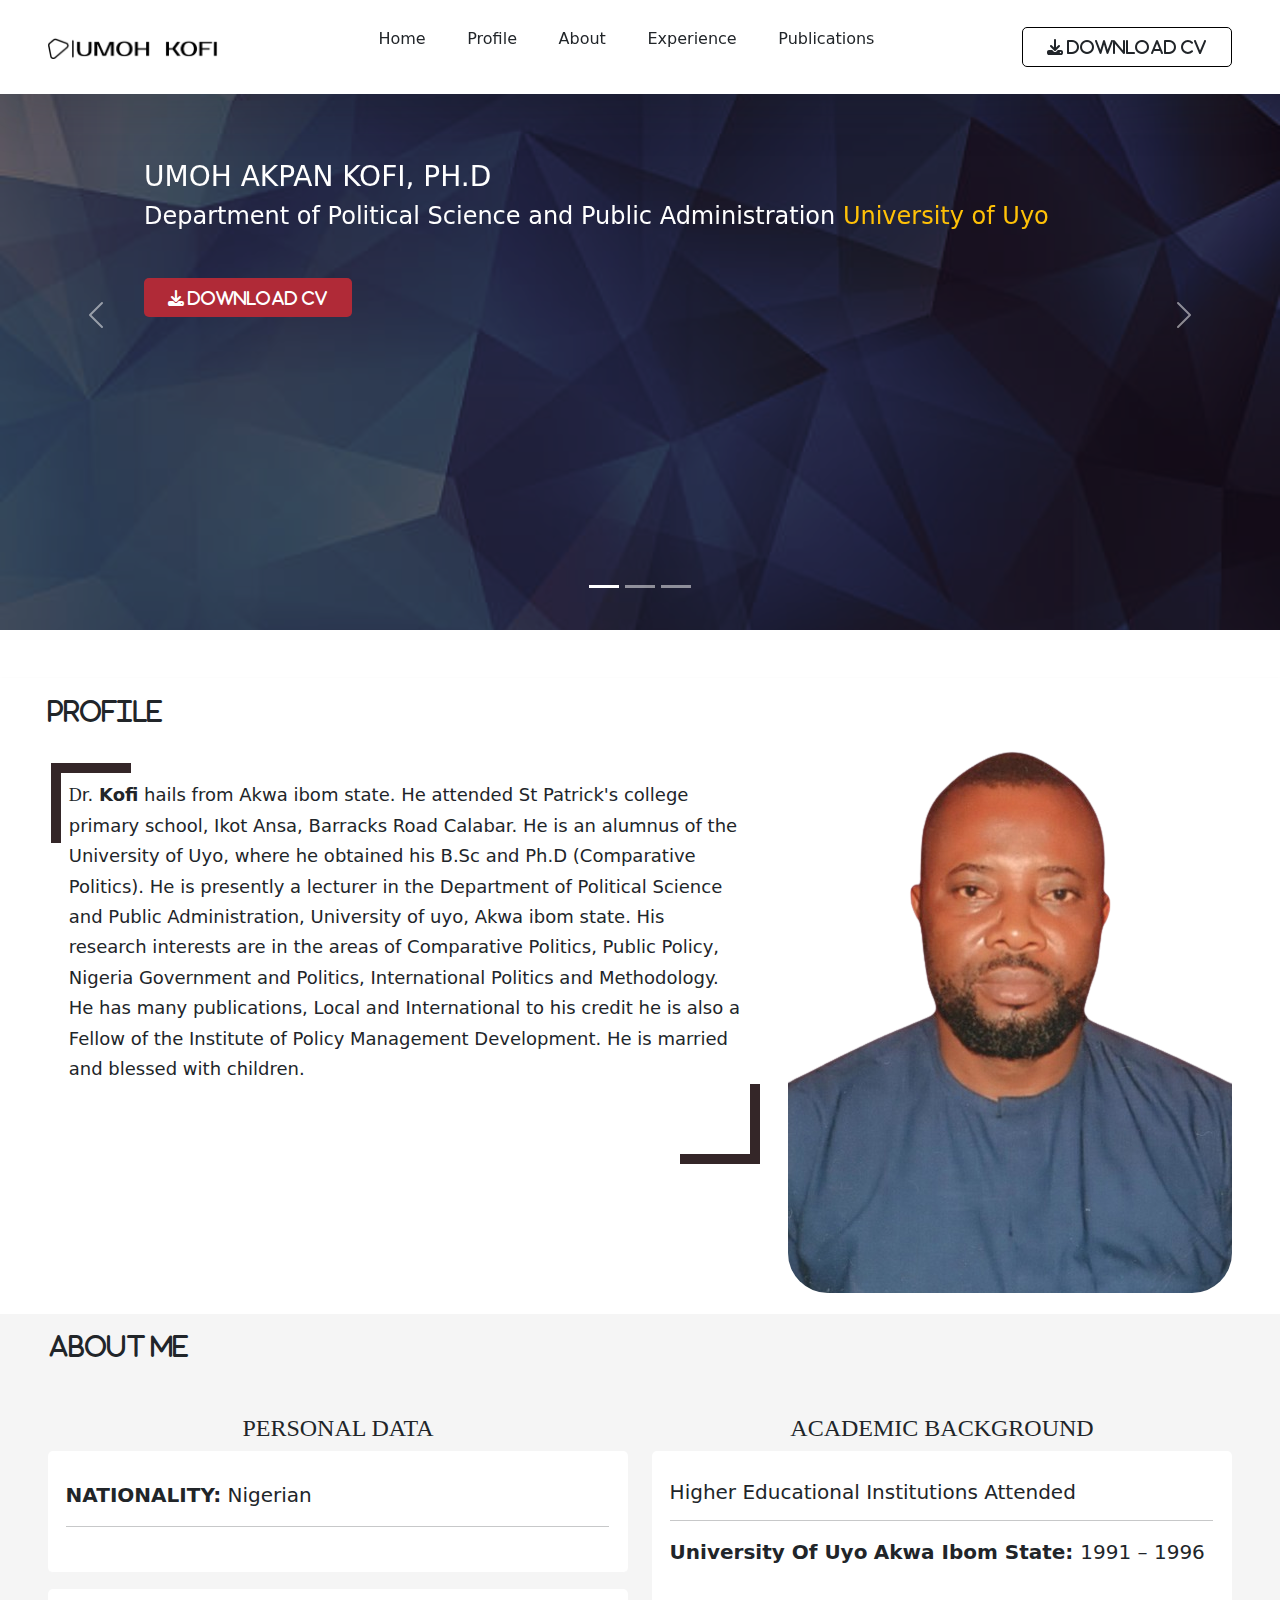
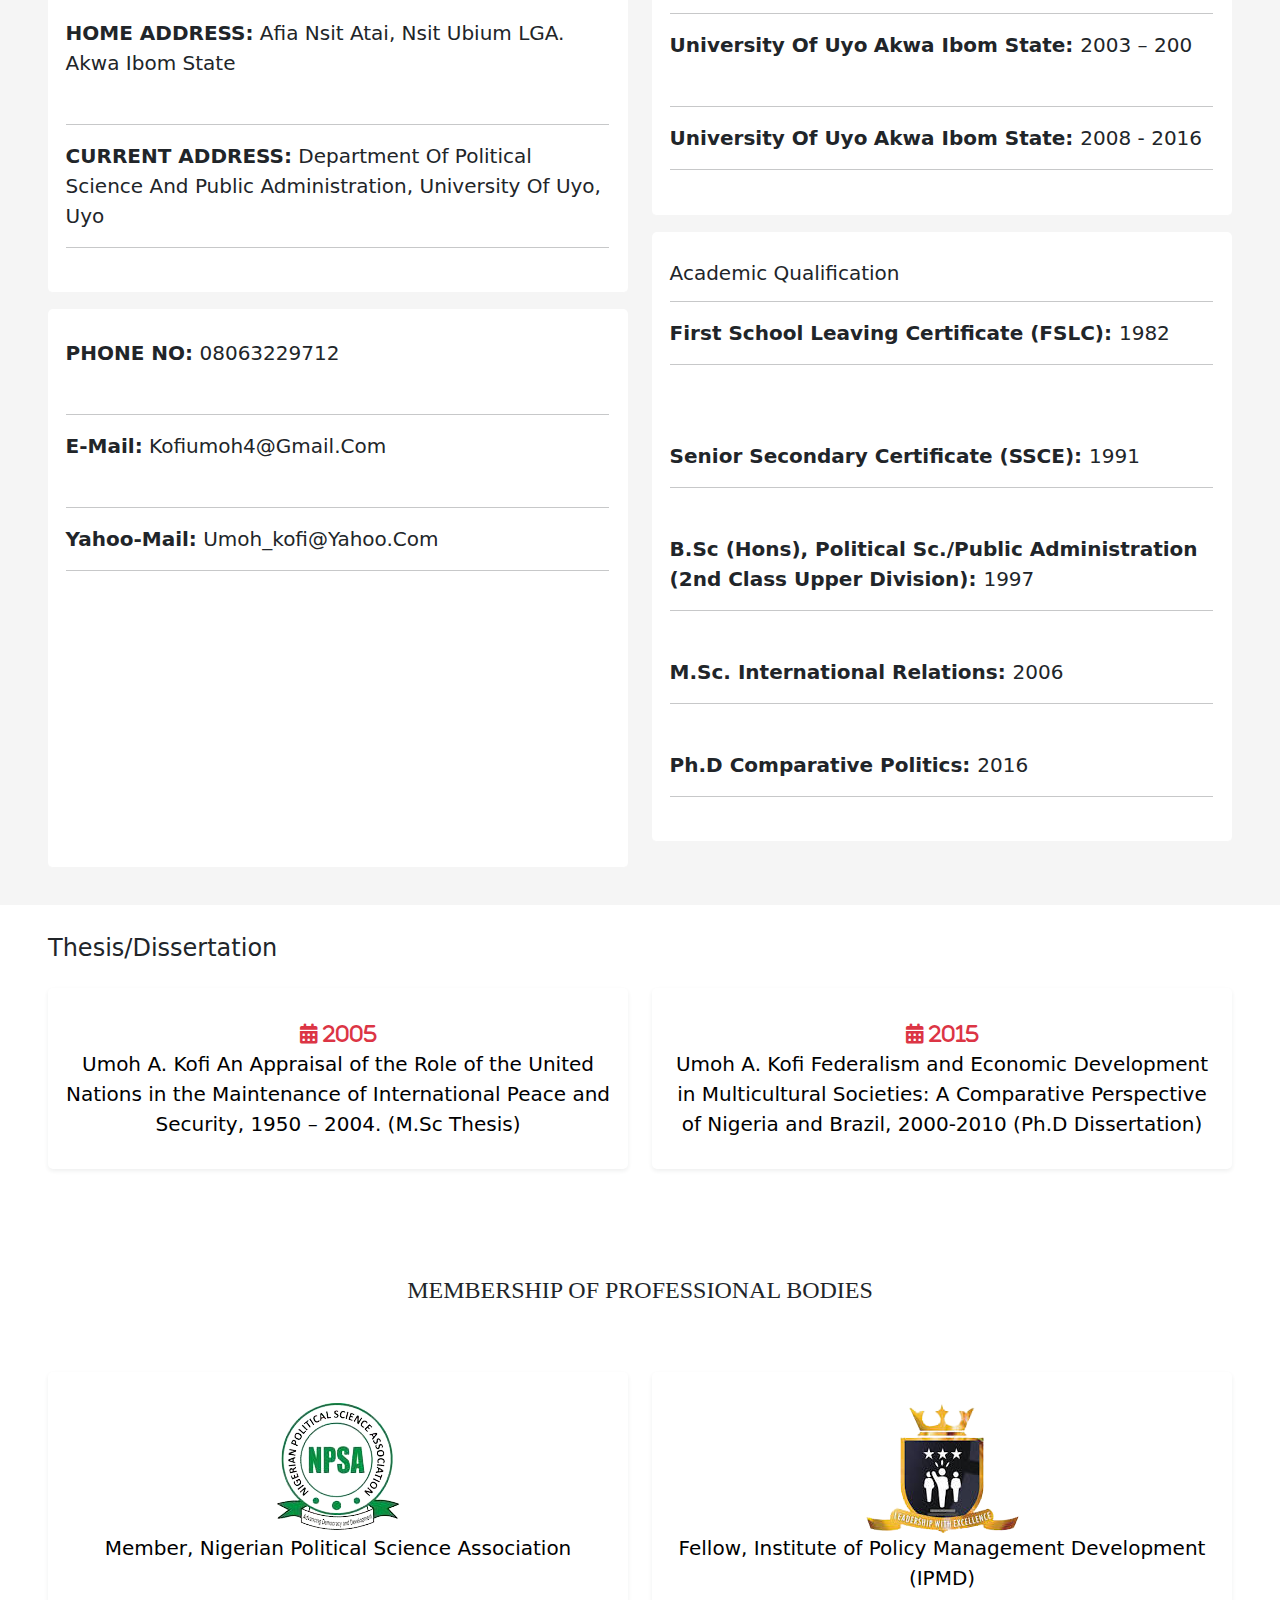
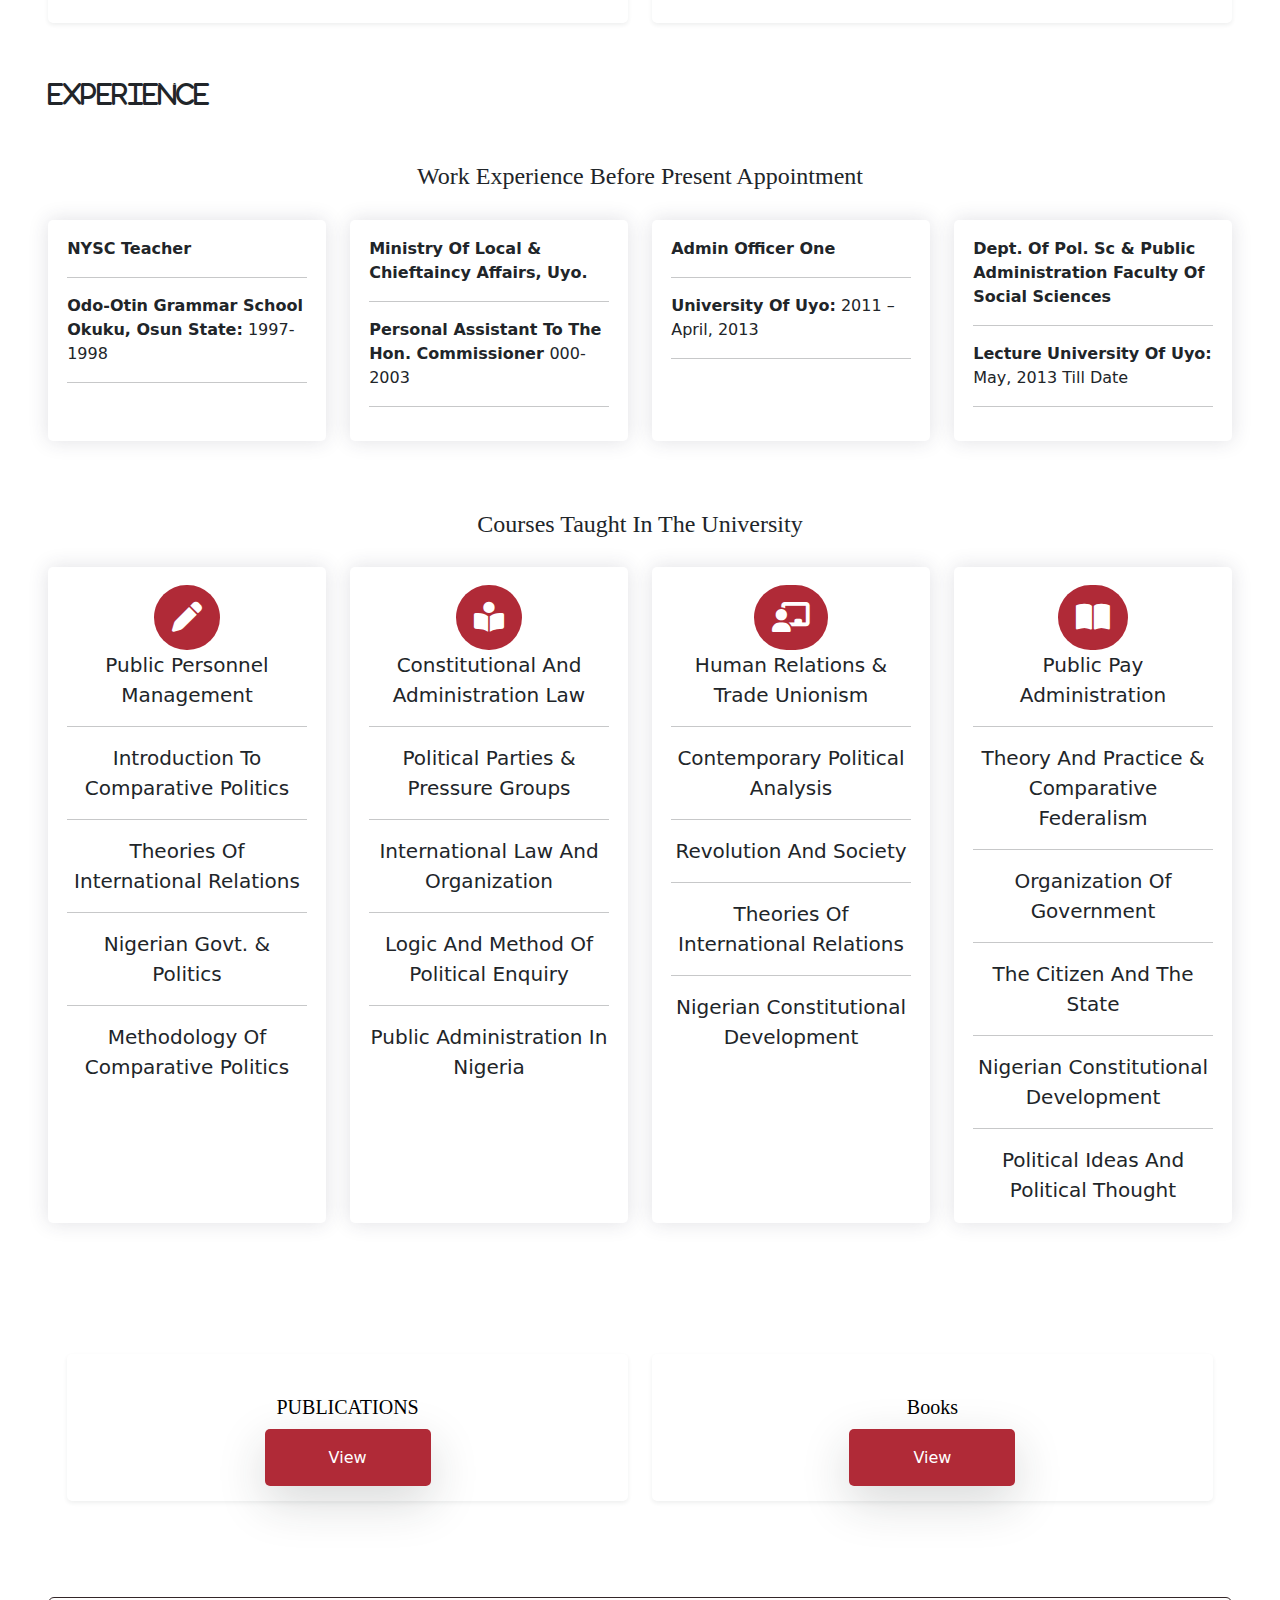
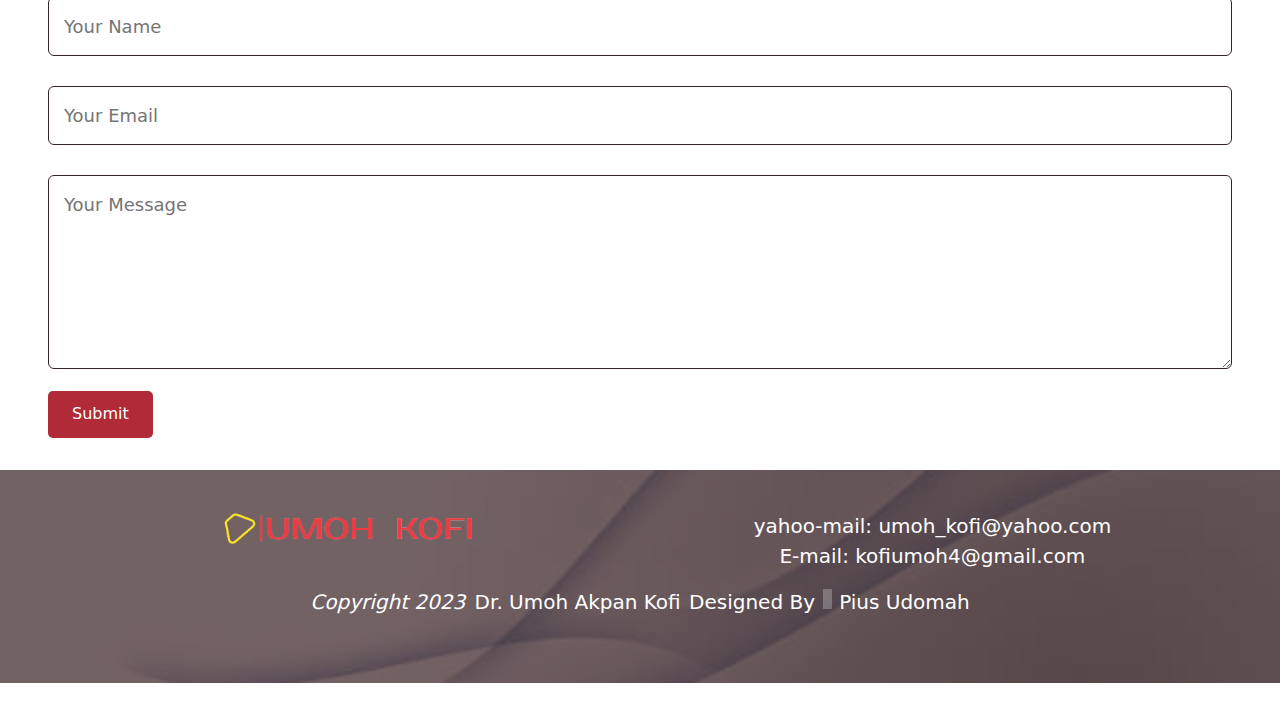
<file: index.html>
<!DOCTYPE html>
<html lang="en">
<head>
    <meta charset="UTF-8">
    <meta http-equiv="X-UA-Compatible" content="IE=edge">
    <meta name="viewport" content="width=device-width, initial-scale=1.0">
    <link rel="stylesheet" href="./all.css">
    <link rel="stylesheet" href="./style.css">
    <link rel="stylesheet" href="./bootstrap-grid.css">
   <link rel="stylesheet" href="./bootstrap-grid.min.css">
    <link rel="stylesheet" href="./bootstrap.css">
    <link rel="stylesheet" href="./bootstrap.min.css">
    <link rel="icon" type="image/x-icon" href="./assets/WhatsApp_Image_2023-02-25_at_1.54.57_PM-removebg-preview.png">
    <title>Umoh Akpan Kofi</title>
</head>
<body id="scroll-up">
    <header class="" id="home">
    <nav class=" nav-class z-index  shadow-lg ">
      <div class="container-item navbar bg-scroll">
       <img class=" add-script-img trans" src="./assets/Umoh-logo.png" width="170px" ></img>
       <div class=" flex_display navbar-item-display-non">
        <ul class="  flex_display">
          <li class="nav-item ">
            <a class="nav-link  "  aria-current="page" href="#home">Home</a>
          </li>
          <li class="nav-item">
            <a class="nav-link "  href="#profile">Profile</a>
          </li>
          <li class="nav-item">
              <a class="nav-link "  href="#about">About</a>
            </li>
            <li class="nav-item">
              <a class="nav-link "  href="#experince">Experience</a>
            </li>
            <li class="nav-item">
              <a class="nav-link " target="_blank" href="./publication.html">Publications</a>
            </li>
        </ul>
      </div>
      <div class="download navbar-item-display-non ">
        <a class=" fa fa-download  border-btn nav-btn"  href="./CV/DOSSIER.pdf" download=""> Download CV</a>
      </div>
 
        <!-------------- canvas icon -------------------->
    
        <div class="offcanvas offcanvas-end" tabindex="-1" id="offcanvasNavbar" aria-labelledby="offcanvasNavbarLabel">
         <div class="offcanvas-header">
          <img class="offcanvas-title add-script-img" id="offcanvasNavbarLabel" src="./assets/Umoh-logo.png" width="150px"></img>
          <button type="button" class="btn-close" data-bs-dismiss="offcanvas" aria-label="Close"></button>
        </div>
         <!-------x------- canvas icon --------x------------>
        <div class="offcanvas-body media-bg" id="home">
          <ul class="navbar-nav justify-content-end flex-grow-1 pe-3">
            <li class="nav-item ">
                <a class="nav-link list-color text-white list-hover-color"  aria-current="page" href="#home">Home</a>
              </li>
              <li class="nav-item">
                <a class="nav-link list-color text-white list-hover-color"  href="#profile">Profile</a>
              </li>
              <li class="nav-item">
                  <a class="nav-link list-color text-white list-hover-color"  href="#about">About</a>
                </li>
                <li class="nav-item">
                  <a class="nav-link list-color text-white list-hover-color"  href="#experince">Experience</a>
                </li>
                <li class="nav-item">
                  <a class="nav-link list-color text-white list-hover-color" target="_blank" target="_blank"  href="./publication.html">Publications</a>
                </li>
              </ul>
          <div class="download ">
            <a class="btn-class fa fa-download  " href="./CV/DOSSIER.pdf" download=""> Download CV</a>
          </div>
        </div>
       </div>
       <button  class="navbar-toggler nav-icon-display_none bg-nav-botton" type="button" data-bs-toggle="offcanvas" data-bs-target="#offcanvasNavbar" aria-controls="offcanvasNavbar">
        <span class="fas fa-bars  bg-icon-white"></span> 
       </button>
    </div>
   </nav>
       <!-- ------------x---------navbar -----x-------------->

       <div id="carouselExampleIndicators" class="carousel slide ">
        <div class="carousel-indicators pb-3 ">
          <button type="button" data-bs-target="#carouselExampleIndicators" data-bs-slide-to="0" class="active" aria-current="true" aria-label="Slide 1"></button>
          <button type="button" data-bs-target="#carouselExampleIndicators" data-bs-slide-to="1" aria-label="Slide 2"></button>
          <button type="button" data-bs-target="#carouselExampleIndicators" data-bs-slide-to="2" aria-label="Slide 3"></button>
        </div>
        <div class="carousel-inner carousel-body small-screen">
          <div class="carousel-item active carousel_1 ">
            <div class="title fa ">
                <h3 class="text-white text-uppercase ">
                    Umoh Akpan Kofi, Ph.D
                 </h3>
                <h4 class="text-white">Department of Political Science and Public 
                    Administration <span class="text-warning"> University of Uyo</span> 
                </h4>
                <div class="">
                    <div class="download mt-5 ">
                        <a href="./CV/DOSSIER.pdf" class="btn-class text-uppercase fa fa-download" download=""> download cv</a>
                      </div>            
                </div>
            </div>
            </div>
          <div class="carousel-item carousel_2 ">
            <div class="title fa">
                <h3 class="text-white text-uppercase ">
                     EXPERIENCE
                </h3>
                <h4>
                 <span class="text-warning">
                    Work Experience before Present Appointment  
                 </span> 
                </h4>
                <div class="">
           <div class="download mt-5 ">
                        <a href="#experince"class="btn-class text-uppercase fa">view</a>
                      </div>            
                </div>
              </div>
          </div>

          <div class="carousel-item carousel_3 small-screen">
            <div class="title fa">
                <h3 class="text-white text-uppercase ">
                     Publications
                </h3>
                 <h4 >
                  <span >
                    <div class="displayBlock">
                        <span><a target="_parent" href="#thesis" class="text-warning link-text">Dissertation</a></span>
                        <span class="vr-border"></span>
                        <span><a target="_blank" href="./publication.html" class="text-warning link-text">Publications</a></span>
                         <span class="vr-border"></span>
                         <span><a target="_blank" href="./books.html" class="text-warning link-text">Books</a></span> 
                      </div>
               </span> 
                </h4>
                <div class="">
                    <div class="download mt-5 ">
                        <a target="_blank" href="./publication.html" class="btn-class text-uppercase fa">view Publications </a>
                      </div>            
                </div>
              </div>
          </div>

              
             
             
            </div>
        <button class="carousel-control-prev" type="button" data-bs-target="#carouselExampleIndicators" data-bs-slide="prev">
          <span class="carousel-control-prev-icon small-screen-none " aria-hidden="true"></span>
          <span class="visually-hidden">Previous</span>
        </button>
        <button class="carousel-control-next" type="button" data-bs-target="#carouselExampleIndicators" data-bs-slide="next">
          <span class="carousel-control-next-icon small-screen-none" aria-hidden="true"></span>
          <span class="visually-hidden">Next</span>
        </button>
      </div>
    </header>
<section>
    <div class="profile shadow-sm body-text-center  " id="profile">
        <div class="container-item">
            <div class="">
                <h4 class="fa text-capitalize">profile</h4>
            </div>
            <div class="flex_display grid_gap"> 
                <div class="body-text-center profile-text-span profile-text" >
                    <div class="border-text">
                    <div class="text-pad">
                        <span class='change-font'>D<span>r.</span></span>
                       <strong >Kofi</strong>
                      <span>
                        hails from Akwa ibom state. He attended St Patrick's college primary school, 
                        Ikot Ansa, Barracks Road Calabar. He
                        is an alumnus of the University of Uyo, where he obtained his 
                        B.Sc and Ph.D (Comparative Politics). He is presently a lecturer in the
                        Department of Political Science and Public  Administration, University of uyo,
                        Akwa ibom state.
                        His research interests are in the areas of Comparative Politics, Public Policy,
                        Nigeria Government and Politics, International Politics and 
                        Methodology.
                        He has many publications, Local and International to his credit
                        he  is also a Fellow of the Institute of Policy Management Development.
                        He is married and blessed with children.
                      </span>                       
                    </div>
                </div>
                </div>
                <div class="profile-image text-center ">
                    <img src="./assets/WhatsApp_Image_2023-02-25_at_1.54.57_PM-removebg-preview.png" width="auto" alt="">
                </div>
            </div>
            </div>
        </div>
    </div>
</section>
<section class="about" id="about">
    <div class="about-container">
    <div class="container-item">
        <h4 class="fa text-capitalize  about-heading">about me</h4>
    <div class="grid-template_2 grid_gap font-size">
        <div class="grid-1">
            <h4 class="text-align-center text-capitalize mt-5 ">PERSONAL DATA</h4>
            <div class="grid-item">
                <span class="text-capitalize">
                    <strong>NATIONALITY:</strong> Nigerian <hr>
                </span>
            </div>
            <div class="grid-item">
                <span class="text-capitalize">
                       <strong>HOME ADDRESS:</strong> Afia Nsit Atai, Nsit Ubium LGA. Akwa Ibom State <br> <br> <hr>
                        <strong>CURRENT ADDRESS:</strong> Department of Political Science and Public 
                        Administration, University of Uyo, Uyo <hr>
                    </span>
    
                </span>
            </div>
            <div class="grid-item item-padding-bottom">
                <span class="text-capitalize">
                    <strong>PHONE NO:</strong> 08063229712 <br> <br> <hr>
                    <strong>e-mail:</strong> kofiumoh4@gmail.com <br><br> <hr>
                    <strong>yahoo-mail:</strong> umoh_kofi@yahoo.com <hr>
                </span>
            </div>
        </div>
        <div class="grid-2">
            <h4 class="text-align-center text-capitalize mt-5">ACADEMIC BACKGROUND</h4>
            <div class="grid-item">
                <h5>Higher Educational Institutions Attended</h5><hr>
                    <span class="text-capitalize">
                        <strong>University of Uyo</strong>
                        <strong>Akwa Ibom State: </strong>1991 – 1996 <br><br> <hr>
                        <strong>University of Uyo</strong>
                        <strong>Akwa Ibom State: </strong>2003 – 200 <br><br> <hr>
                        <strong>University of Uyo</strong>
                        <strong>Akwa Ibom State: </strong>2008 - 2016 <hr>
                    </span>   
            </div>
            <div class="grid-item ">
                <h5>Academic Qualification</h5><hr>
                <span class="text-capitalize">
                    <strong>First School Leaving Certificate (FSLC): </strong>1982 <hr>
                </span><br> <br> 
                <span class="text-capitalize">
                    <strong>Senior Secondary Certificate (SSCE): </strong>1991 <hr>
                </span><br>
                <span class="text-capitalize">
                    <strong>B.Sc (Hons), Political Sc./Public Administration</strong><br> 
                    <strong>(2nd Class Upper Division): </strong>1997 <hr>
                </span> <br>
                <span class="text-capitalize">
                    <strong>M.Sc. International Relations: </strong>2006 <hr>
                </span><br>
                <span class="text-capitalize">
                    <strong>Ph.D Comparative Politics: </strong>2016 <hr>
                </span>  
        </div>
 </div>
</div>
</div>
</section>
<section class='bodies' id="thesis">
    <div class="container-item">
        <h4 class=" text-capitalize mt-2">
            Thesis/Dissertation 
        </h4>    
        <div class="grid-template_2  grid_gap">
            <div class='open-links-container'>
                <div class="font-size">
                   <span>
                    <i class="text-danger fas fa-calendar-days"> 2005</i>
                </span><br>
                    <span>
                        Umoh A. Kofi  An Appraisal of the Role of
                         the United Nations    	in the
                         Maintenance of International Peace and Security,
                          1950 – 	2004. (M.Sc Thesis) 
                        </span>
                </div>
            </div>
            <div class='open-links-container'>
            <div class="font-size">
                <span>
                    <i class="text-danger fas fa-calendar-days"> 2015</i>
                </span><br>

                <span>
                    Umoh A. Kofi  Federalism and Economic Development 
                    in Multicultural Societies:
                     A Comparative Perspective of Nigeria and Brazil,
                      2000-2010 (Ph.D Dissertation)
                    </span>
            </div>
            </div>   
        </div>
    </div>

</section>

<section class='bodies'>
    <div class="container-item">
        <h4 class="text-align-center text-capitalize mt-5">
            MEMBERSHIP OF PROFESSIONAL BODIES
        </h4>
    </div>
    <div class="container-item">
        <div class="grid-template_2  grid_gap">
            <div class='open-links-container'>
                <div class="image">
                    <img src="./assets/images-removebg-preview.png" alt="">
                </div>
                <div class="font-size">
                    <span>Member, Nigerian Political Science Association</span>
                </div>
            </div>
            <div class='open-links-container'>
                <div class="image">
                <img src="./assets/images__1_-removebg-preview (1).png" alt="">
            </div>
            <div class="font-size">
                <span>Fellow, Institute of Policy Management Development (IPMD)</span>
            </div>
            </div>

            
        </div>
    </div>

</section>

<section class="experince" id="experince">
    <div class="container-item">
        <h4 class="fa text-capitalize  about-heading">Experience</h4>
        <h4 class="text-align-center text-capitalize mt-5">Work Experience before Present Appointment</h4>
        <div class="grid-template_4 grid_gap">
            <div class="item">
                <span class="text-capitalize">
                    <strong>NYSC Teacher</strong><br> <hr>
                    <strong>Odo-Otin Grammar School Okuku, Osun State:</strong> 1997-1998 <hr>
                </span>   
        </div>
        <div class="item">
            <span class="text-capitalize">
                <strong> Ministry of Local &
                    Chieftaincy Affairs,
                    Uyo.
                </strong><hr>
                <strong>
                    Personal Assistant to the Hon. Commissioner
                </strong>
                000-2003 <hr>
            </span>   
    </div>
    <div class="item">
        <span class="text-capitalize">
        <strong>Admin Officer one</strong><br><hr>
        <strong>University of Uyo:</strong>
        2011 – April, 2013  <hr>
        </span>   
        
</div>
<div class="item">
    <span class="text-capitalize">
        <strong>
            Dept. of Pol. Sc &
            Public Administration 
            Faculty of Social Sciences
        </strong><br> <hr>
        <strong>Lecture University of Uyo:</strong>
        May, 2013 till date <hr>
    </span>    
  </div>   
  </div>
        <h4 class="text-align-center text-capitalize mt-5">Courses taught in the University</h4>
        <div class="grid-template_4 grid_gap">
            <div class="item text-center">
                <div class="icon-tag">
                    <i class="fas fa-pen "></i>
                </div>
                    <div class="font-size">
                        <span>Public Personnel Management</span>
                    </div><hr>
                    <div class="font-size">
                        <span>               
                            Introduction to comparative politics
                        </span>
                    </div><hr>
                    <div class="font-size">
                        <span>               
                            Theories of International Relations
                        </span>
                    </div><hr>
                    <div class="font-size">
                        <span>               
                            Nigerian Govt. & Politics
                        </span>
                    </div><hr>
                    <div class="font-size">
                        <span>               
                            Methodology of Comparative Politics
                        </span>
                    </div>               
            </div>


            <div class="item text-center">
                <div class="icon-tag">
                    <i class="fas fa-book-open-reader "></i>
                </div>
                    <div class="font-size">
                        <span>Constitutional and Administration Law</span>
                    </div><hr>
                    <div class="font-size">
                        <span>               
                            Political Parties & Pressure Groups
                        </span>
                    </div><hr>
                    <div class="font-size">
                        <span>               
                             International Law and Organization
                        </span>
                    </div><hr>
                    <div class="font-size">
                        <span>               
                            Logic and Method of Political Enquiry
                        </span>
                    </div><hr>
                    <div class="font-size">
                        <span>               
                            Public Administration in Nigeria
                        </span>
                    </div>            
             </div>



            <div class="item text-center">
                  <div class="icon-tag">
                    <i class="fas fa-chalkboard-teacher "></i>
                    </div>
                    <div class="font-size">
                        <span>Human Relations & Trade Unionism</span>
                    </div><hr>
                    <div class="font-size">
                        <span>               
                            Contemporary Political Analysis
                        </span>
                    </div><hr>
                    <div class="font-size">
                        <span>               
                            Revolution and Society
                        </span>
                    </div><hr>
                    <div class="font-size">
                        <span>               
                            Theories of International Relations
                        </span>
                    </div><hr>
                    <div class="font-size">
                        <span>               
                            Nigerian Constitutional Development
                        </span>
                    </div>
    
                </div>


            <div class="item text-center">
                <div class="icon-tag">
                    <i class="fas fa-book-open"></i>
                </div>
                <div class="font-size">
                    <span>               
                         Public Pay Administration
                    </span>
                </div><hr>
                <div class="font-size">
                    <span>               
                        Theory and Practice & Comparative Federalism
                    </span>
                </div><hr>
                <div class="font-size">
                    <span>               
                        Organization of Government
                    </span>
                </div><hr>
                <div class="font-size">
                    <span>               
                        the Citizen and the State
                    </span>
                </div><hr>
                <div class="font-size">
                    <span>               
                        Nigerian Constitutional Development
                    </span>
                </div><hr>
                <div class="font-size">
                    <span>               
                        Political Ideas and Political Thought
                    </span>
                </div>
            </div>           
        </div>
    </div>
</section>

<section>
    <div class="open-links" id="pulication">
        <div class="container-item">
            <div class="grid-template_2 grid_gap">
                <div class="open-links-container">
                    <div class="pt-2 pb-4">
                        <span class="font-size text-center">
                            PUBLICATIONS
                        </span>
                    </div>
                    <div class="download fa-fade">
                        <a class="btn-class  link-shadow padding" target="_blank" href="./publication.html" >View</a>
                      </div>         
    
                  </div> 
                  <div class="open-links-container">
                    <div class="pt-2 pb-4">
                        <span class="font-size text-center">
                            Books
                        </span>
                    </div>
                    <div class="download fa-fade ">
                        <a class="btn-class  link-shadow padding" target="_blank" href="./books.html" >View</a>
                      </div>         
    
                  </div> 
            </div>
        </div>
    </div>
</section>


<!-- ----------contact----------- -->
<div id="contact " class="mb-4 mt-3">
    <div class="container-item pt-2 pb-2">
            <div class="contact-right">
                <form action="mailto:kofiumoh4@gmail.com">
                    <input type="text" name="Name" placeholder="Your Name" required >
                    <input type="email" name="Email" placeholder="Your Email" required>
                    <textarea name="Message" rows="6" placeholder="Your Message"></textarea>
                    <button type="submit" class="btn-class">Submit</button>
                </form>
            </div>
        </div>
    </div>
</div>
<section class="footer">
<footer>
    <div class="container-item text-center">
        <div class="grid-template_2 grid_gap">
            <div class="image">
                <img src="./assets/logo-color_2-removebg-preview.png" width="250px" alt="">
            </div>
            <div class="font-size text-white">
                <span>               
                  yahoo-mail: umoh_kofi@yahoo.com 
                </span><br>
                <span>
                    E-mail: kofiumoh4@gmail.com
                </span>

            </div>
        </div>
        <div class="font-size text-center mt-3 mb-4 text-white">
            <div class="copyright text-white text-center">
                <!-- <span class="c">
                  c
                </span> -->
                <span>
                <em>copyright 2023</em>
                </span>
                <span>
                    <span>
                        Dr. Umoh Akpan Kofi
                        </span>
                 <span class="text-cap">
                 Designed By
                 </span>
                 <span class="vr">
                 </span>
                 <a target="_blank" href="https://linkedin.com/in/pius-udomah-b7b404211">
                    
                    Pius Udomah</a>
                </span>
                 
             </span>
            </div>
    
        </div>
</div>
</footer>
</section>
<div class="container-item " >
    <i class="fas fa-arrow-circle-up btn-class scroll-icon fa-fade myBtn" onclick="scrollup()"></i>
</div>

<script src="./bootstrap.js"></script>
<script src="./bootstrap.min.js"></script>
  <script src="./script.js"></script>
</body>
</html>
</file>
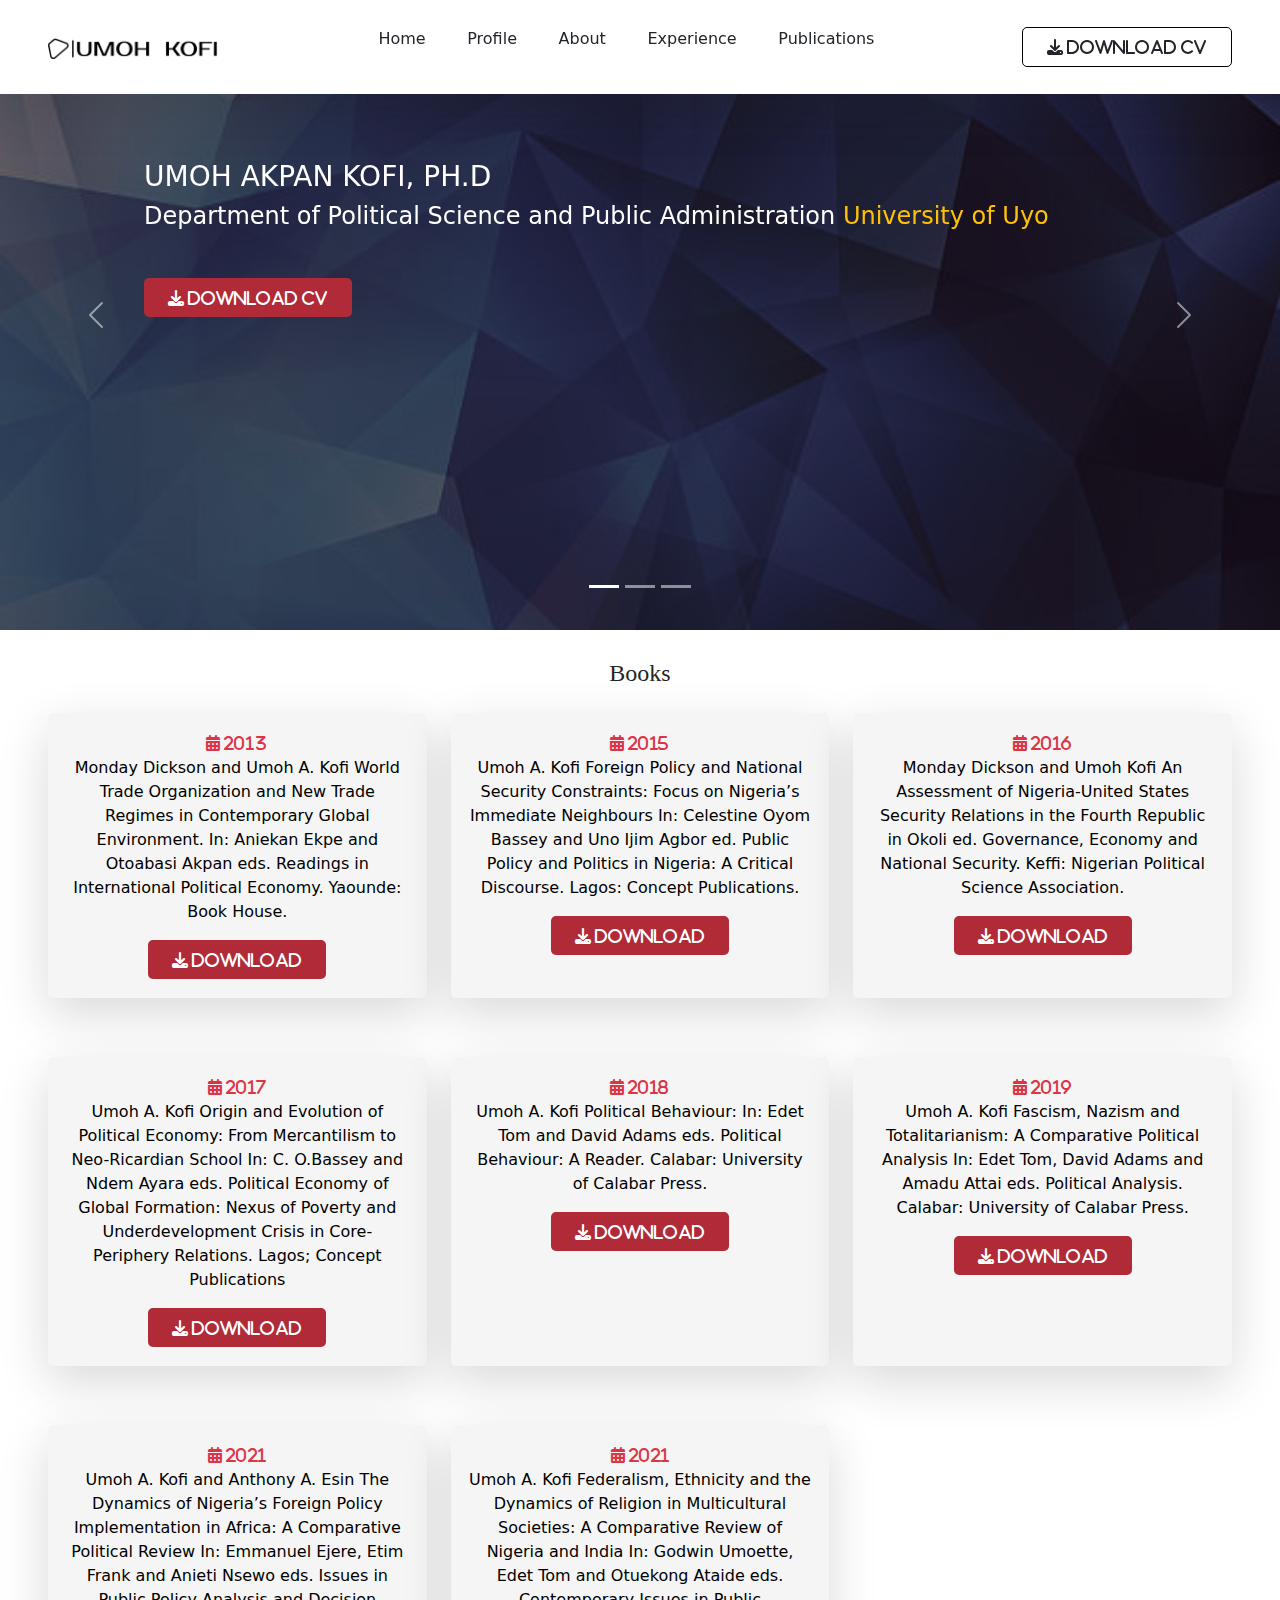
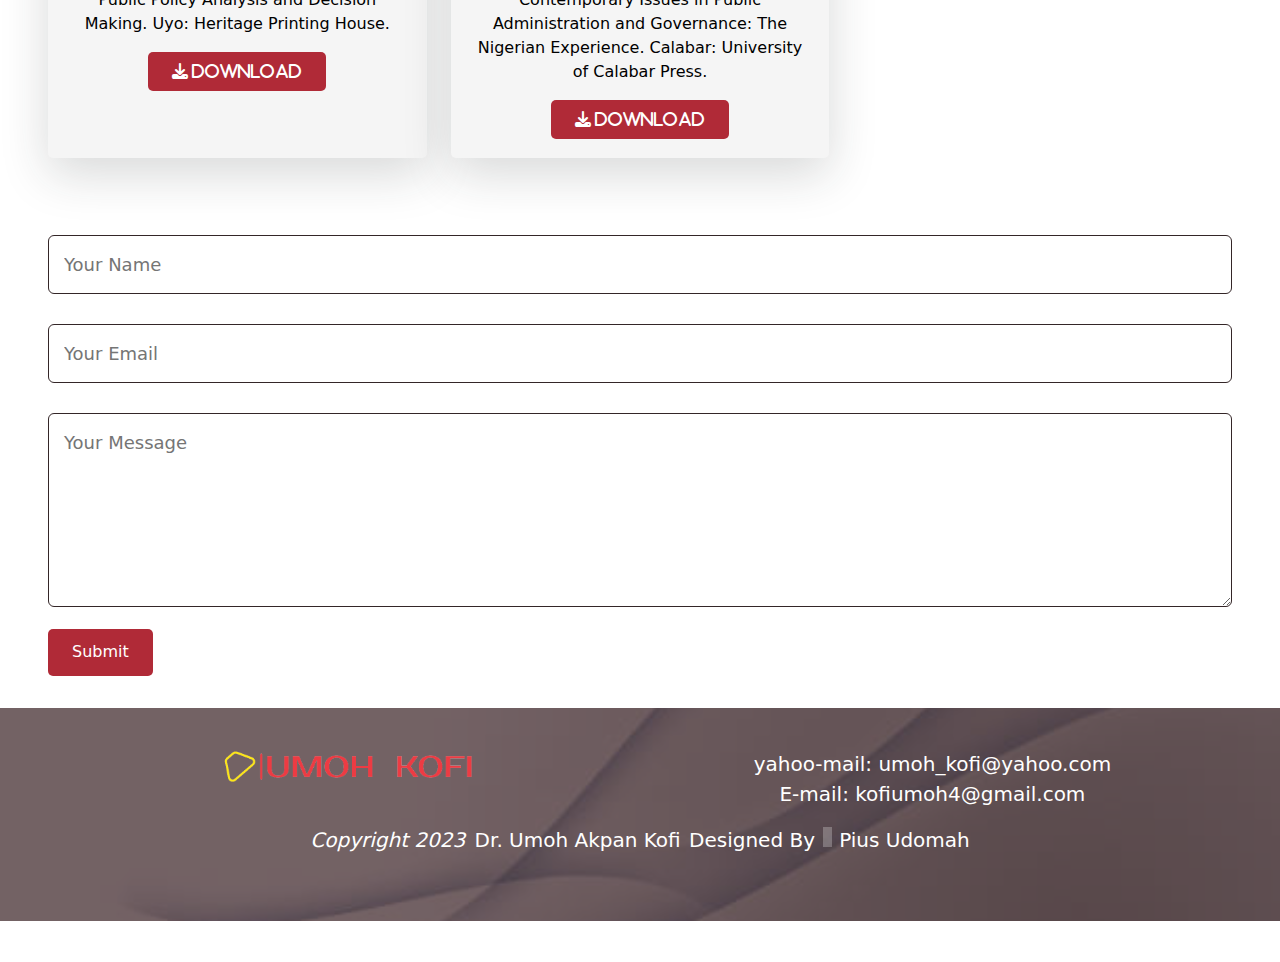
<file: books.html>
<!DOCTYPE html>
<html lang="en">
<head>
    <meta charset="UTF-8">
    <meta http-equiv="X-UA-Compatible" content="IE=edge">
    <meta name="viewport" content="width=device-width, initial-scale=1.0">
    <link rel="stylesheet" href="./all.css">
    <link rel="stylesheet" href="./style.css">
    <link rel="stylesheet" href="./bootstrap-grid.css">
   <link rel="stylesheet" href="./bootstrap-grid.min.css">
    <link rel="stylesheet" href="./bootstrap.css">
    <link rel="stylesheet" href="./bootstrap.min.css">
    <link rel="icon" type="image/x-icon" href="./assets/WhatsApp_Image_2023-02-25_at_1.54.57_PM-removebg-preview.png">
    <title>Umoh Akpan Kofi</title>
</head>
<body>
    <header class="" id="">
        <nav class=" nav-class z-index  shadow-lg">
          <div class="container-item navbar bg-scroll">
            <img class=" add-script-img trans" src="./assets/Umoh-logo.png" width="170px" ></img>
            <div class=" flex_display navbar-item-display-non">
            <ul class="  flex_display">
              <li class="nav-item ">
                <a class="nav-link list-color " aria-current="page" target="_blank" href="./index.html">Home</a>
              </li>
              <li class="nav-item">
                <a class="nav-link list-color" target="_blank" href="./index.html">Profile</a>
              </li>
              <li class="nav-item">
                  <a class="nav-link list-color" target="_blank" href="./index.html">About</a>
                </li>
                <li class="nav-item">
                  <a class="nav-link list-color" target="_blank" href="./index.html">Experience</a>
                </li>
                <li class="nav-item">
                  <a class="nav-link list-color" target="_blank" href="./index.html">Publications</a>
                </li>
            </ul>
          </div>
          <div class="download navbar-item-display-non ">
            <a class=" fa fa-download nav-btn border-btn  "  href="./CV/DOSSIER.pdf" download=""> Download CV</a>
          </div>
     
            <!-------------- canvas icon -------------------->
        
            <div class="offcanvas offcanvas-end" tabindex="-1" id="offcanvasNavbar" aria-labelledby="offcanvasNavbarLabel">
             <div class="offcanvas-header">
              <img class="offcanvas-title add-script-img " id="offcanvasNavbarLabel" src="./assets/Umoh-logo.png" width="150px"></img>
              <button type="button" class="btn-close" data-bs-dismiss="offcanvas" aria-label="Close"></button>
            </div>
             <!-------x------- canvas icon --------x------------>
            <div class="offcanvas-body media-bg">
              <ul class="navbar-nav justify-content-end flex-grow-1 pe-3">
                <li class="nav-item ">
                    <a class="nav-link list-color text-white list-hover-color" aria-current="page" target="_blank" href="./index.html">Home</a>
                  </li>
                  <li class="nav-item">
                    <a class="nav-link list-color text-white list-hover-color" target="_blank" href="./index.html">Profile</a>
                  </li>
                  <li class="nav-item">
                      <a class="nav-link list-color text-white list-hover-color" target="_blank" href="./index.html">About</a>
                    </li>
                    <li class="nav-item">
                      <a class="nav-link list-color text-white list-hover-color" target="_blank" href="./index.html">Experience</a>
                    </li>
                    <li class="nav-item">
                      <a class="nav-link list-color text-white list-hover-color" target="_blank" href="./index.html">Publications</a>
                    </li>
                  </ul>
              <div class="download ">
                <a class="btn-class fa fa-download" target="_blank" href="./CV/DOSSIER.pdf" download=""> Download CV</a>
              </div>
            </div>
           </div>
           <button  class="navbar-toggler nav-icon-display_none bg-nav-botton" type="button" data-bs-toggle="offcanvas" data-bs-target="#offcanvasNavbar" aria-controls="offcanvasNavbar">
            <span class="fas fa-bars  bg-icon-white"></span> 
           </button>
            </div>
       </nav>
           <!-- ------------x---------navbar -----x-------------->
    
           <div id="carouselExampleIndicators" class="carousel slide ">
            <div class="carousel-indicators pb-3 ">
              <button type="button" data-bs-target="#carouselExampleIndicators" data-bs-slide-to="0" class="active" aria-current="true" aria-label="Slide 1"></button>
              <button type="button" data-bs-target="#carouselExampleIndicators" data-bs-slide-to="1" aria-label="Slide 2"></button>
              <button type="button" data-bs-target="#carouselExampleIndicators" data-bs-slide-to="2" aria-label="Slide 3"></button>
            </div>
            <div class="carousel-inner carousel-body small-screen">
              <div class="carousel-item active carousel_1 ">
                <div class="title fa ">
                    <h3 class="text-white text-uppercase ">
                        Umoh Akpan Kofi, Ph.D
                     </h3>
                    <h4 class="text-white">Department of Political Science and Public 
                        Administration <span class="text-warning"> University of Uyo</span> 
                    </h4>
                    <div class="">
                        <div class="download mt-5 ">
                            <a href="./CV/DOSSIER.pdf" class="btn-class text-uppercase fa fa-download" download=""> download cv</a>
                          </div>            
                    </div>
                </div>
                </div>
              <div class="carousel-item carousel_2 ">
                <div class="title fa">
                    <h3 class="text-white text-uppercase ">
                         EXPERIENCE
                    </h3>
                    <h4>
                     <span class="text-warning">
                        Work Experience before Present Appointment  
                     </span> 
                    </h4>
                    <div class="">
               <div class="download mt-5 ">
                            <a target="_blank" href="./index.html"class="btn-class text-uppercase fa">view content</a>
                          </div>            
                    </div>
                  </div>
              </div>
    
              <div class="carousel-item carousel_3 small-screen">
                <div class="title fa">
                    <h3 class="text-white text-uppercase ">
                         publications
                    </h3>
                     <h4 >
                      <span >
                        <div class="displayBlock">
                          <span><a target="_parent" href="./index.html" class="text-warning link-text">Dissertation</a></span>
                          <span class="vr-border"></span>
                          <span><a target="_blank" href="./publication.html" class="text-warning link-text">Publications</a></span>
                           <span class="vr-border"></span>
                           <span><a target="_blank" href="./books.html" class="text-warning link-text">Books</a></span> 
                        </div>
                     </span> 
                    </h4>
                    <div class="">
                        <div class="download mt-5 ">
                            <a target="_blank" href="./index.html" class="btn-class text-uppercase fa">view puplications </a>
                          </div>            
                    </div>
                  </div>
              </div>
    
                  
                 
                 
                </div>
            <button class="carousel-control-prev" type="button" data-bs-target="#carouselExampleIndicators" data-bs-slide="prev">
              <span class="carousel-control-prev-icon small-screen-none " aria-hidden="true"></span>
              <span class="visually-hidden">Previous</span>
            </button>
            <button class="carousel-control-next" type="button" data-bs-target="#carouselExampleIndicators" data-bs-slide="next">
              <span class="carousel-control-next-icon small-screen-none" aria-hidden="true"></span>
              <span class="visually-hidden">Next</span>
            </button>
          </div>
        </header>
    <section>
        <section class="book">
            <div class="container-item">
                <h4 class="text-align-center text-capitalize mt-2 text-dark">Books</h4>
                <div class="grid-template_3 grid_gap">
                    <div class="card-item">
                        <span>
                            <i class="text-danger fas fa-calendar-days"> 2013</i>
                        </span><br>
                        <span>
                            Monday Dickson and Umoh A. Kofi  World Trade
                            Organization and New Trade Regimes in Contemporary Global 
                             Environment. In: Aniekan Ekpe 
                            and Otoabasi Akpan eds. Readings 	in International Political Economy. 
                                Yaounde: Book House.
                            </span>
                            <div class="download mt-3 ">
                                <a href="#"class="btn-class text-uppercase fa fa-download"> Download</a>
                              </div>            
                        </div>
                        <div class="card-item">
                            <span>
                                <i class="text-danger fas fa-calendar-days"> 2015</i>
                            </span><br>
                            <span>
                                Umoh A. Kofi Foreign Policy and National Security 	
                                Constraints: Focus on Nigeria’s 
                                Immediate Neighbours In: 	
                                Celestine Oyom Bassey and Uno Ijim Agbor ed. Public Policy and 
                                Politics in Nigeria: A Critical Discourse. Lagos: Concept 	Publications.
                               </span>
                                <div class="download mt-3 ">
                                    <a href="#"class="btn-class text-uppercase fa fa-download"> Download</a>
                                  </div>            
                            </div>
                            <div class="card-item ">
                                <span>
                                    <i class="text-danger fas fa-calendar-days"> 2016</i>
                                </span><br>
                                <span>
                                    Monday Dickson and Umoh Kofi  An Assessment of 
                                    Nigeria-United States Security Relations in the
                                     Fourth Republic in   	Okoli ed.
                                     Governance, Economy and National Security. Keffi: 
                                    Nigerian Political Science Association.
                                    </span>
                                    <div class="download mt-3 ">
                                        <a href="#"class="btn-class text-uppercase fa fa-download"> Download</a>
                                      </div>            
                                </div>
                                <div class="card-item ">
                                    <span>
                                        <i class="text-danger fas fa-calendar-days"> 2017</i>
                                    </span><br>
                                    <span>
                                        Umoh A. Kofi  Origin and Evolution of Political Economy:
                                         From Mercantilism to Neo-Ricardian School In: C. O.Bassey and
                                        Ndem Ayara eds. Political Economy of Global Formation: Nexus of 
                                        Poverty and Underdevelopment Crisis in Core-Periphery Relations. 
                                        Lagos; Concept Publications
                                        </span>
                                        <div class="download mt-3 ">
                                            <a href="#"class="btn-class text-uppercase fa fa-download"> Download</a>
                                          </div>            
                                    </div>
                                    <div class="card-item">
                                        <span>
                                            <i class="text-danger fas fa-calendar-days"> 2018</i>
                                        </span><br>
                                        <span>
                                            Umoh A. Kofi  Political Behaviour: In: Edet Tom and David 
                                            Adams eds. Political Behaviour: A Reader. 
                                            Calabar: University of 	Calabar Press.
                                            </span>
                                            <div class="download mt-3 ">
                                                <a href="#"class="btn-class text-uppercase fa fa-download"> Download</a>
                                              </div>            
                                        </div>
                                        <div class="card-item">
                                            <span>
                                                <i class="text-danger fas fa-calendar-days"> 2019</i>
                                            </span><br>
                                            <span>
                                                Umoh A. Kofi  Fascism, Nazism and Totalitarianism: A 
                                                Comparative Political Analysis In: Edet Tom,
                                                David Adams and 	Amadu Attai eds. Political Analysis.
                                                 Calabar: University of Calabar 	Press.    
                                                </span>
                                                <div class="download mt-3 ">
                                                    <a href="#"class="btn-class text-uppercase fa fa-download"> Download</a>
                                                  </div>            
                                            </div>
                                            <div class="card-item">
                                                <span>
                                                    <i class="text-danger fas fa-calendar-days"> 2021</i>
                                                </span><br>
                                                <span>
                                                    Umoh A. Kofi and Anthony A. Esin  The Dynamics of 
                                                    Nigeria’s Foreign Policy Implementation in Africa: A 	
                                                    Comparative 	Political Review In: Emmanuel Ejere, 
                                                    Etim Frank and Anieti Nsewo 
                                                    eds. Issues in Public Policy Analysis and Decision Making. Uyo: 
                                                    Heritage Printing House.  
                                                    </span>
                                                    <div class="download mt-3 ">
                                                        <a href="#"class="btn-class text-uppercase fa fa-download"> Download</a>
                                                      </div>            
                                                </div>
                                                <div class="card-item ">
                                                    <span>
                                                        <i class="text-danger fas fa-calendar-days"> 2021</i>
                                                    </span><br>
                                                    <span>
                                                        Umoh A. Kofi  Federalism, Ethnicity and the Dynamics of 
                                                        Religion in Multicultural Societies: A Comparative Review of Nigeria 
                                                        and India In: Godwin Umoette, Edet Tom and Otuekong Ataide 	eds.
                                                         Contemporary Issues in Public
                                                       Administration and 	Governance: The Nigerian Experience.
                                                        Calabar: University of 	Calabar Press.
                                                    </span>
                                                        <div class="download mt-3 ">
                                                            <a href="#"class="btn-class text-uppercase fa fa-download"> Download</a>
                                                          </div>            
                                                    </div>        
                </div>
            </div>
        </section>
        <!-- ----------contact----------- -->
        <div id="contact " class="mb-4 mt-3">
            <div class="container-item pt-2 pb-2">
                    <div class="contact-right">
                        <form action="mailto:kofiumoh4@gmail.com">
                            <input type="text" name="Name" placeholder="Your Name" required >
                            <input type="email" name="Email" placeholder="Your Email" required>
                            <textarea name="Message" rows="6" placeholder="Your Message"></textarea>
                            <button type="submit" class="btn-class">Submit</button>
                        </form>
                    </div>
                </div>
            </div>
        </div>
        <section class="footer">
        <footer>
            <div class="container-item text-center">
                <div class="grid-template_2 grid_gap">
                    <div class="image">
                        <img src="./assets/logo-color_2-removebg-preview.png" width="250px" alt="">
                    </div>
                    <div class="font-size text-white">
                        <span>               
                          yahoo-mail: umoh_kofi@yahoo.com 
                        </span><br>
                        <span>
                            E-mail: kofiumoh4@gmail.com
                        </span>
        
                    </div>
                </div>
                <div class="font-size text-center mt-3 mb-4 text-white">
                    <div class="copyright text-white text-center">
                        <!-- <span class="c">
                          c
                        </span> -->
                        <span>
                        <em>copyright 2023</em>
                        </span>
                        <span>
                          <span>
                            Dr. Umoh Akpan Kofi
                            </span>
                         <span class="text-cap">
                         Designed By
                         </span>
                         <span class="vr">
                         </span>
                         <a target="_blank" href="https://linkedin.com/in/pius-udomah-b7b404211">
                            
                            Pius Udomah</a>
                        </span>
                         
                     </span>
                    </div>
            
                </div>
        </div>
        </footer>
        </section>
        <div class="container-item " >
          <i class="fas fa-arrow-circle-up btn-class scroll-icon fa-fade myBtn" onclick="scrollup()"></i>
      </div>      
      <script src="./bootstrap.js"></script>
    <script src="./bootstrap.min.js"></script>
 
                <script src="./script.js"></script>
            
    
</body>
</html>
</file>
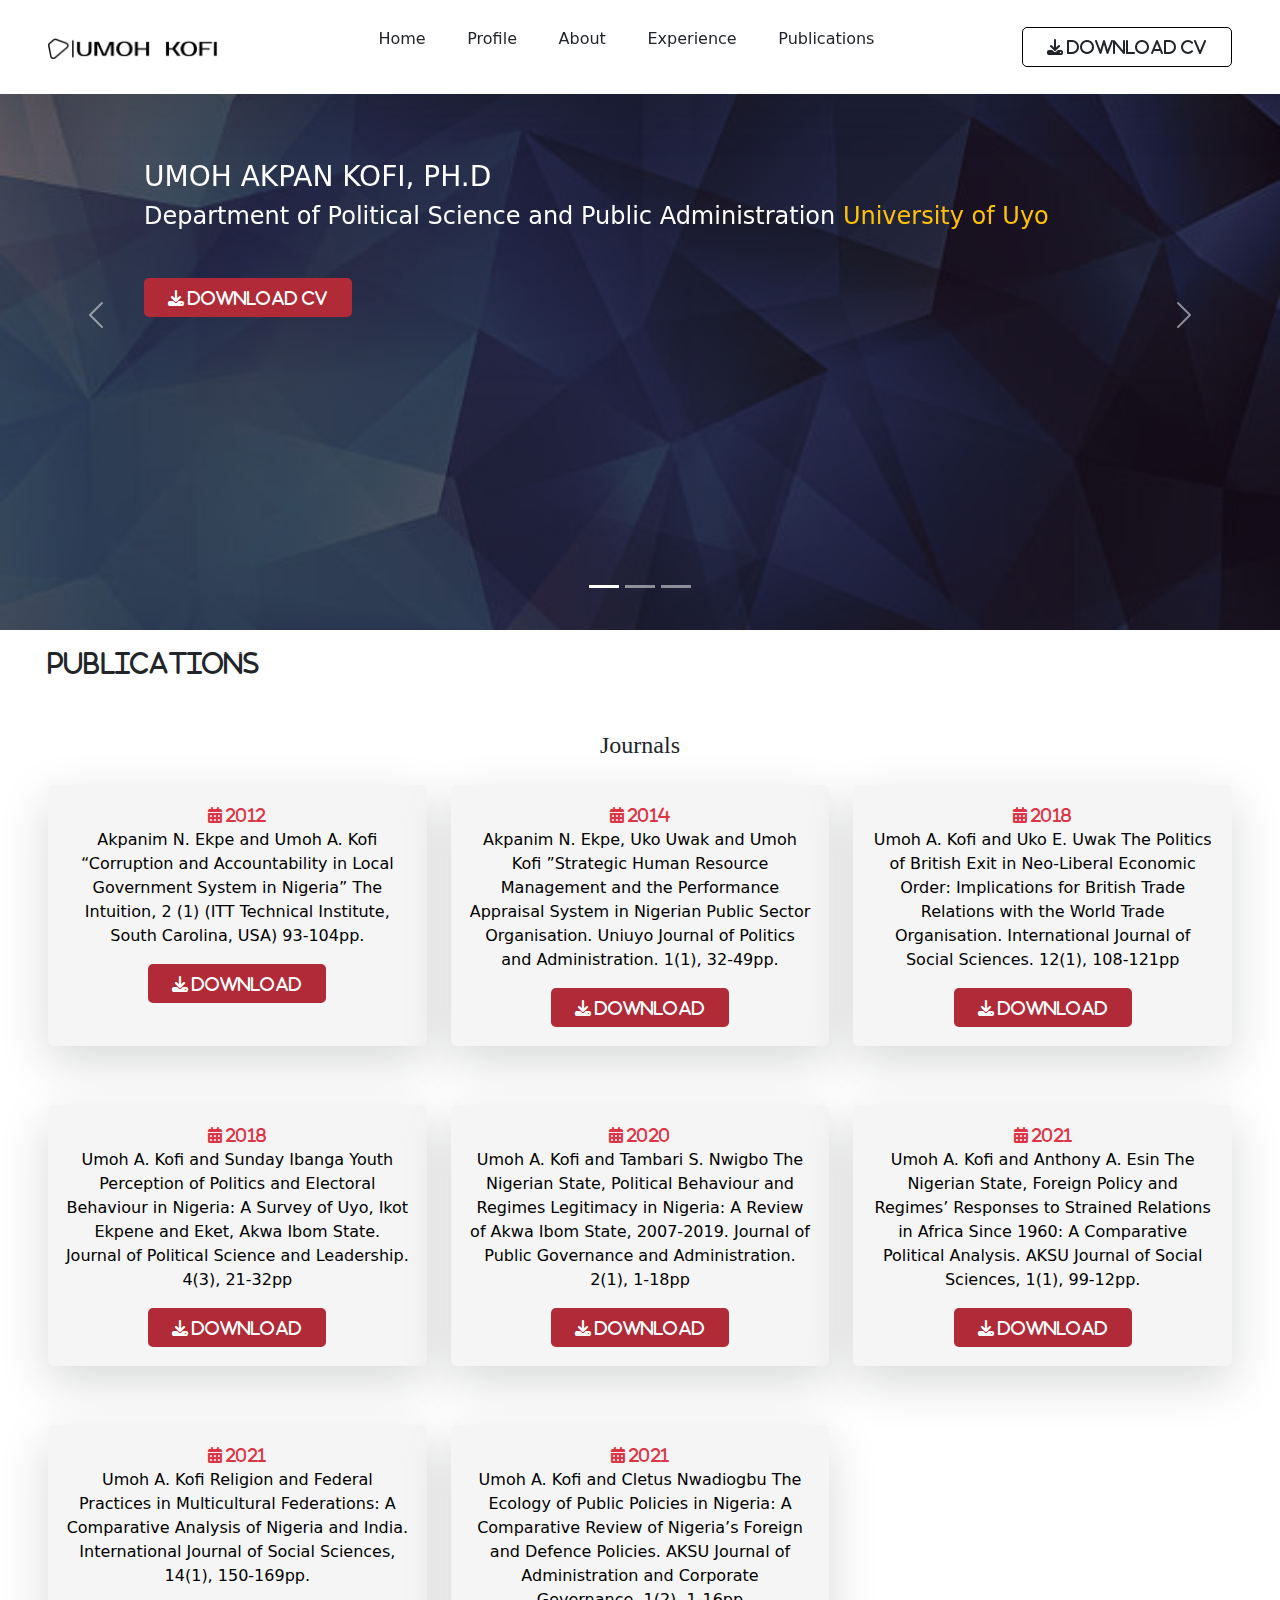
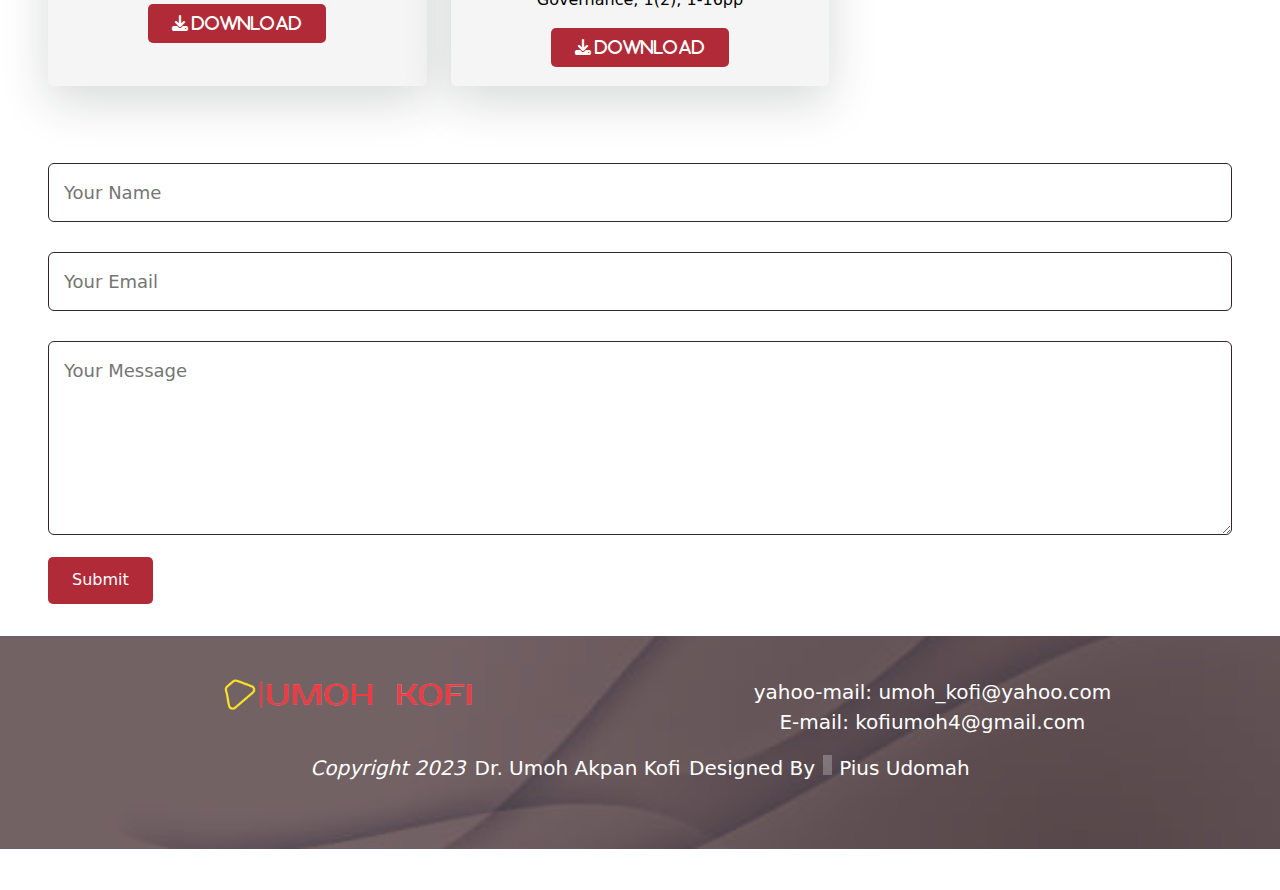
<file: publication.html>
<!DOCTYPE html>
<html lang="en">
<head>
    <meta charset="UTF-8">
    <meta http-equiv="X-UA-Compatible" content="IE=edge">
    <meta name="viewport" content="width=device-width, initial-scale=1.0">
    <link rel="stylesheet" href="./all.css">
    <link rel="stylesheet" href="./style.css">
   <link rel="stylesheet" href="./bootstrap-grid.min.css">
    <link rel="stylesheet" href="./bootstrap.css">
    <link rel="stylesheet" href="./bootstrap.min.css">
    <link rel="icon" type="image/x-icon" href="./assets/WhatsApp_Image_2023-02-25_at_1.54.57_PM-removebg-preview.png">
    <title>Umoh Akpan Kofi</title>
</head>
<body>
    <header class="">
        <nav class=" nav-class z-index  shadow-lg">
          <div class="container-item navbar bg-scroll">
            <img class=" add-script-img trans" src="./assets/Umoh-logo.png" width="170px" ></img>
            <div class=" flex_display navbar-item-display-non">
            <ul class="  flex_display">
              <li class="nav-item ">
                <a class="nav-link list-color " aria-current="page" target="_blank" href="./index.html">Home</a>
              </li>
              <li class="nav-item">
                <a class="nav-link list-color" target="_blank" href="./index.html">Profile</a>
              </li>
              <li class="nav-item">
                  <a class="nav-link list-color" target="_blank" href="./index.html">About</a>
                </li>
                <li class="nav-item">
                  <a class="nav-link list-color" target="_blank" href="./index.html">Experience</a>
                </li>
                <li class="nav-item">
                  <a class="nav-link list-color" target="_blank" href="./index.html">Publications</a>
                </li>
            </ul>
          </div>
          <div class="download navbar-item-display-non ">
            <a class=" fa fa-download nav-btn border-btn  "  href="./CV/DOSSIER.pdf" download=""> Download CV</a>
          </div>
     
            <!-------------- canvas icon -------------------->
        
            <div class="offcanvas offcanvas-end" tabindex="-1" id="offcanvasNavbar" aria-labelledby="offcanvasNavbarLabel">
             <div class="offcanvas-header">
              <img class="offcanvas-title add-script-img" id="offcanvasNavbarLabel" src="./assets/Umoh-logo.png" width="150px"></img>
              <button type="button" class="btn-close" data-bs-dismiss="offcanvas" aria-label="Close"></button>
            </div>
             <!-------x------- canvas icon --------x------------>
            <div class="offcanvas-body media-bg">
              <ul class="navbar-nav justify-content-end flex-grow-1 pe-3">
                <li class="nav-item ">
                    <a class="nav-link list-color text-white list-hover-color" aria-current="page" target="_blank" href="./index.html">Home</a>
                  </li>
                  <li class="nav-item">
                    <a class="nav-link list-color text-white list-hover-color" target="_blank" href="./index.html">Profile</a>
                  </li>
                  <li class="nav-item">
                      <a class="nav-link list-color text-white list-hover-color" target="_blank" href="./index.html">About</a>
                    </li>
                    <li class="nav-item">
                      <a class="nav-link list-color text-white list-hover-color" target="_blank" href="./index.html">Experience</a>
                    </li>
                    <li class="nav-item">
                      <a class="nav-link list-color text-white list-hover-color" target="_blank" href="./index.html">Publications</a>
                    </li>
                  </ul>
              <div class="download ">
                <a class="btn-class fa fa-download" target="_blank" href="./CV/DOSSIER.pdf" download=""> Download CV</a>
              </div>
            </div>
           </div>
           <button  class="navbar-toggler nav-icon-display_none bg-nav-botton" type="button" data-bs-toggle="offcanvas" data-bs-target="#offcanvasNavbar" aria-controls="offcanvasNavbar">
            <span class="fas fa-bars  bg-icon-white"></span> 
           </button>
            </div>
       </nav>
           <!-- ------------x---------navbar -----x-------------->
    
           <div id="carouselExampleIndicators" class="carousel slide ">
            <div class="carousel-indicators pb-3 ">
              <button type="button" data-bs-target="#carouselExampleIndicators" data-bs-slide-to="0" class="active" aria-current="true" aria-label="Slide 1"></button>
              <button type="button" data-bs-target="#carouselExampleIndicators" data-bs-slide-to="1" aria-label="Slide 2"></button>
              <button type="button" data-bs-target="#carouselExampleIndicators" data-bs-slide-to="2" aria-label="Slide 3"></button>
            </div>
            <div class="carousel-inner carousel-body small-screen">
              <div class="carousel-item active carousel_1 ">
                <div class="title fa ">
                    <h3 class="text-white text-uppercase ">
                        Umoh Akpan Kofi, Ph.D
                     </h3>
                    <h4 class="text-white">Department of Political Science and Public 
                        Administration <span class="text-warning"> University of Uyo</span> 
                    </h4>
                    <div class="">
                        <div class="download mt-5 ">
                            <a href="./CV/DOSSIER.pdf" class="btn-class text-uppercase fa fa-download" download=""> download cv</a>
                          </div>            
                    </div>
                </div>
                </div>
              <div class="carousel-item carousel_2 ">
                <div class="title fa">
                    <h3 class="text-white text-uppercase ">
                         EXPERIENCE
                    </h3>
                    <h4>
                     <span class="text-warning">
                        Work Experience before Present Appointment  
                     </span> 
                    </h4>
                    <div class="">
               <div class="download mt-5 ">
                            <a target="_blank" href="./index.html"class="btn-class text-uppercase fa">view content</a>
                          </div>            
                    </div>
                  </div>
              </div>
    
              <div class="carousel-item carousel_3 small-screen">
                <div class="title fa">
                    <h3 class="text-white text-uppercase ">
                         publications
                    </h3>
                     <h4 >
                      <span >
                        <div class="displayBlock">
                          <span><a target="_parent" href="./index.html" class="text-warning link-text">Dissertation</a></span>
                          <span class="vr-border"></span>
                          <span><a target="_blank" href="./publication.html" class="text-warning link-text">Publications</a></span>
                           <span class="vr-border"></span>
                           <span><a target="_blank" href="./books.html" class="text-warning link-text">Books</a></span> 
                        </div>
                     </span> 
                    </h4>
                    <div class="">
                        <div class="download mt-5 ">
                            <a target="_blank" href="./index.html" class="btn-class text-uppercase fa">view puplications </a>
                          </div>            
                    </div>
                  </div>
              </div>
    
                  
                 
                 
                </div>
            <button class="carousel-control-prev" type="button" data-bs-target="#carouselExampleIndicators" data-bs-slide="prev">
              <span class="carousel-control-prev-icon small-screen-none " aria-hidden="true"></span>
              <span class="visually-hidden">Previous</span>
            </button>
            <button class="carousel-control-next" type="button" data-bs-target="#carouselExampleIndicators" data-bs-slide="next">
              <span class="carousel-control-next-icon small-screen-none" aria-hidden="true"></span>
              <span class="visually-hidden">Next</span>
            </button>
          </div>
        </header>
    <section>
      <section class="puplications">
        
        <div class="container-item">
            <h4 class="fa text-capitalize  about-heading">publications</h4>
            <h4 class="text-align-center text-capitalize mt-5 text-dark">Journals</h4>
            <div class="grid-template_3 grid_gap">
                <div class="card-item">
                    <span>
                        <i class="text-danger fas fa-calendar-days"> 2012</i>
                    </span><br>
                    <span>
                        Akpanim N. Ekpe and Umoh A. Kofi “Corruption and
                      Accountability in Local Government System in Nigeria” The 	
                        Intuition, 2 (1) (ITT Technical Institute, South Carolina, USA) 
                      93-104pp.
                    </span>
                      <div class="download mt-3 ">
                            <a href="#"class="btn-class text-uppercase fa fa-download"> Download</a>
                          </div>            
                    </div>
                    <div class="card-item">
                        <span>
                            <i class="text-danger fas fa-calendar-days"> 2014</i>
                        </span><br>
                        <span>
                            Akpanim N. Ekpe, Uko Uwak and Umoh Kofi ”Strategic  
                            Human Resource Management and the
                             Performance Appraisal 	System in Nigerian
                             Public Sector Organisation. Uniuyo Journal of 	Politics and 
                             Administration. 1(1), 32-49pp. 
                           </span>
                            <div class="download mt-3 ">
                                <a href="#"class="btn-class text-uppercase fa fa-download"> Download</a>
                              </div>            
                        </div>
                        <div class="card-item ">
                            <span>
                                <i class="text-danger fas fa-calendar-days"> 2018</i>
                            </span><br>
                            <span>
                                Umoh A. Kofi and Uko E. Uwak The Politics of British Exit
                                  in Neo-Liberal Economic Order: Implications for British Trade 	Relations
                                 with the World Trade Organisation. International Journal 	
                                 of Social Sciences. 12(1), 108-121pp   
                                </span>
                                <div class="download mt-3 ">
                                    <a href="#"class="btn-class text-uppercase fa fa-download"> Download</a>
                                  </div>            
                            </div>
                            <div class="card-item ">
                                <span>
                                    <i class="text-danger fas fa-calendar-days"> 2018</i>
                                </span><br>
                                <span>
                                    Umoh A. Kofi and Sunday Ibanga  Youth Perception of
                                     Politics and Electoral Behaviour in Nigeria: A Survey of Uyo, Ikot 	
                                    Ekpene and Eket, Akwa Ibom State. Journal of Political Science 
                                        and Leadership. 4(3), 21-32pp
                                    </span>
                                    <div class="download mt-3 ">
                                        <a href="#"class="btn-class text-uppercase fa fa-download"> Download</a>
                                      </div>            
                                </div>
                                <div class="card-item">
                                    <span>
                                        <i class="text-danger fas fa-calendar-days"> 2020</i>
                                    </span><br>
                                    <span>
                                        Umoh A. Kofi and Tambari S. Nwigbo The Nigerian State, 
                                        Political Behaviour and Regimes Legitimacy in Nigeria: A Review of
                                         Akwa Ibom State, 2007-2019. Journal of Public Governance and  
                                        Administration. 2(1), 1-18pp
                                        </span>
                                        <div class="download mt-3 ">
                                            <a href="#"class="btn-class text-uppercase fa fa-download"> Download</a>
                                          </div>            
                                    </div>
                                    <div class="card-item">
                                        <span>
                                            <i class="text-danger fas fa-calendar-days"> 2021</i>
                                        </span><br>
                                        <span>
                                            Umoh A. Kofi and Anthony A. Esin  The Nigerian State,  
                                              Foreign Policy and Regimes’ Responses to Strained Relations in 	Africa Since 1960:
                                            A Comparative Political Analysis. AKSU Journal 	of Social Sciences, 1(1), 99-12pp.    
                                            </span>
                                            <div class="download mt-3 ">
                                                <a href="#"class="btn-class text-uppercase fa fa-download"> Download</a>
                                              </div>            
                                        </div>
                                        <div class="card-item">
                                            <span>
                                                <i class="text-danger fas fa-calendar-days"> 2021</i>
                                            </span><br>
                                            <span>
                                                Umoh A. Kofi  Religion and Federal Practices in 
                                                Multicultural Federations: A Comparative 
                                                Analysis of Nigeria and  	India. International Journal
                                                 of Social Sciences, 14(1), 150-169pp.  
                                                </span>
                                                <div class="download mt-3 ">
                                                    <a href="#"class="btn-class text-uppercase fa fa-download"> Download</a>
                                                  </div>            
                                            </div>
                                            <div class="card-item ">
                                                <span>
                                                    <i class="text-danger fas fa-calendar-days"> 2021</i>
                                                </span><br>
                                                <span>
                                                    Umoh A. Kofi and Cletus Nwadiogbu  The Ecology of
                                                     Public Policies in Nigeria: A Comparative Review of Nigeria’s 	Foreign and
                                                     Defence Policies. AKSU Journal of Administration and 
                                                    Corporate Governance, 1(2), 1-16pp
                                                </span>
                                                    <div class="download mt-3 ">
                                                        <a href="#"class="btn-class text-uppercase fa fa-download"> Download</a>
                                                      </div>            
                                                </div>        
            </div>
        </div>
    </section>
    <!-- ----------contact----------- -->
        <div id="contact " class="mb-4 mt-3">
            <div class="container-item pt-2 pb-2">
                    <div class="contact-right">
                        <form action="mailto:kofiumoh4@gmail.com">
                            <input type="text" name="Name" placeholder="Your Name" required >
                            <input type="email" name="Email" placeholder="Your Email" required>
                            <textarea name="Message" rows="6" placeholder="Your Message"></textarea>
                            <button type="submit" class="btn-class">Submit</button>
                        </form>
                    </div>
                </div>
            </div>
        </div>
        <section class="footer">
        <footer>
            <div class="container-item text-center">
                <div class="grid-template_2 grid_gap">
                    <div class="image">
                        <img src="./assets/logo-color_2-removebg-preview.png" width="250px" alt="">
                    </div>
                    <div class="font-size text-white">
                        <span>               
                          yahoo-mail: umoh_kofi@yahoo.com 
                        </span><br>
                        <span>
                            E-mail: kofiumoh4@gmail.com
                        </span>
        
                    </div>
                </div>
                <div class="font-size text-center mt-3 mb-4 text-white">
                    <div class="copyright text-white text-center">
                        <!-- <span class="c">
                          c
                        </span> -->
                        <span>
                        <em>copyright 2023</em>
                        </span>
                        <span>
                          <span>
                            Dr. Umoh Akpan Kofi
                            </span>
                         <span class="text-cap">
                         Designed By
                         </span>
                         <span class="vr">
                         </span>
                         <a target="_blank" href="https://linkedin.com/in/pius-udomah-b7b404211">
                            
                            Pius Udomah</a>
                        </span>
                         
                     </span>
                    </div>
            
                </div>
        </div>
        </footer>
        </section>
        <div class="container-item " >
          <i class="fas fa-arrow-circle-up btn-class scroll-icon fa-fade myBtn" onclick="scrollup()"></i>
      </div>      
      <script src="./bootstrap.js"></script>
      <script src="./bootstrap.min.js"></script>
       <script src="./script.js"></script>
            
    
</body>
</html>
</file>
<file: style.css>
/* ------------------------------------color---------------------------- */
:root,
[data-bs-theme=light] {
  --bs-blue: #0d6efd;
  --bs-indigo: #6610f2;
  --bs-purple: #6f42c1;
  --bs-pink: #d63384;
  --bs-red: #dc3545;
  --bs-orange: #fd7e14;
  --bs-yellow: #ffc107;
  --bs-green: #198754;
  --bs-teal: #20c997;
  --bs-cyan: #0dcaf0;
  --bs-black: #000;
  --bs-white: #fff;
  --bs-gray: #6c757d;
  --bs-gray-dark: #343a40;
  --bs-gray-100: #f8f9fa;
  --bs-gray-200: #e9ecef;
  --bs-gray-300: #dee2e6;
  --bs-gray-400: #ced4da;
  --bs-gray-500: #adb5bd;
  --bs-gray-600: #6c757d;
  --bs-gray-700: #495057;
  --bs-gray-800: #343a40;
  --bs-gray-900: #212529;
  --bs-primary: #0d6efd;
  --bs-secondary: #6c757d;
  --bs-success: #198754;
  --bs-info: #0dcaf0;
  --bs-warning: #ffc107;
  --bs-danger: #dc3545;
  --bs-light: #f8f9fa;
  --bs-dark: #212529;
  --bs-primary-rgb: 13, 110, 253;
  --bs-secondary-rgb: 108, 117, 125;
  --bs-success-rgb: 25, 135, 84;
  --bs-info-rgb: 13, 202, 240;
  --bs-warning-rgb: 255, 193, 7;
  --bs-danger-rgb: 220, 53, 69;
  --bs-light-rgb: 248, 249, 250;
  --bs-dark-rgb: 33, 37, 41;
  --bs-primary-text: #0a58ca;
  --bs-secondary-text: #6c757d;
  --bs-success-text: #146c43;
  --bs-info-text: #087990;
  --bs-warning-text: #997404;
  --bs-danger-text: #b02a37;
  --bs-light-text: #6c757d;
  --bs-dark-text: #495057;
  --bs-primary-bg-subtle: #cfe2ff;
  --bs-secondary-bg-subtle: #f8f9fa;
  --bs-success-bg-subtle: #d1e7dd;
  --bs-info-bg-subtle: #cff4fc;
  --bs-warning-bg-subtle: #fff3cd;
  --bs-danger-bg-subtle: #f8d7da;
  --bs-light-bg-subtle: #fcfcfd;
  --bs-dark-bg-subtle: #ced4da;
  --bs-primary-border-subtle: #9ec5fe;
  --bs-secondary-border-subtle: #e9ecef;
  --bs-success-border-subtle: #a3cfbb;
  --bs-info-border-subtle: #9eeaf9;
  --bs-warning-border-subtle: #ffe69c;
  --bs-danger-border-subtle: #f1aeb5;
  --bs-light-border-subtle: #e9ecef;
  --bs-dark-border-subtle: #adb5bd;
  --bs-white-rgb: 255, 255, 255;
  --bs-black-rgb: 0, 0, 0;
  --bs-body-color-rgb: 33, 37, 41;
  --bs-body-bg-rgb: 255, 255, 255;
  --bs-font-sans-serif: system-ui, -apple-system, "Segoe UI", Roboto, "Helvetica Neue", "Noto Sans", "Liberation Sans", Arial, sans-serif, "Apple Color Emoji", "Segoe UI Emoji", "Segoe UI Symbol", "Noto Color Emoji";
  --bs-font-monospace: SFMono-Regular, Menlo, Monaco, Consolas, "Liberation Mono", "Courier New", monospace;
  --bs-gradient: linear-gradient(180deg, rgba(255, 255, 255, 0.15), rgba(255, 255, 255, 0));
  --bs-body-font-family: var(--bs-font-sans-serif);
  --bs-body-font-size: 1rem;
  --bs-body-font-weight: 400;
  --bs-body-line-height: 1.5;
  --bs-body-color: #212529;
  --bs-emphasis-color: #000;
  --bs-emphasis-color-rgb: 0, 0, 0;
  --bs-secondary-color: rgba(33, 37, 41, 0.75);
  --bs-secondary-color-rgb: 33, 37, 41;
  --bs-secondary-bg: #e9ecef;
  --bs-secondary-bg-rgb: 233, 236, 239;
  --bs-tertiary-color: rgba(33, 37, 41, 0.5);
  --bs-tertiary-color-rgb: 33, 37, 41;
  --bs-tertiary-bg: #f8f9fa;
  --bs-tertiary-bg-rgb: 248, 249, 250;
  --bs-body-bg: #fff;
  --bs-body-bg-rgb: 255, 255, 255;
  --bs-link-color: #0d6efd;
  --bs-link-color-rgb: 13, 110, 253;
  --bs-link-decoration: underline;
  --bs-link-hover-color: #0a58ca;
  --bs-link-hover-color-rgb: 10, 88, 202;
  --bs-code-color: #d63384;
  --bs-highlight-bg: #fff3cd;
  --bs-border-width: 1px;
  --bs-border-style: solid;
  --bs-border-color: #dee2e6;
  --bs-border-color-translucent: rgba(0, 0, 0, 0.175);
  --bs-border-radius: 0.375rem;
  --bs-border-radius-sm: 0.25rem;
  --bs-border-radius-lg: 0.5rem;
  --bs-border-radius-xl: 1rem;
  --bs-border-radius-2xl: 2rem;
  --bs-border-radius-pill: 50rem;
  --bs-box-shadow: 0 0.5rem 1rem rgba(var(--bs-body-color-rgb), 0.15);
  --bs-box-shadow-sm: 0 0.125rem 0.25rem rgba(var(--bs-body-color-rgb), 0.075);
  --bs-box-shadow-lg: 0 1rem 3rem rgba(var(--bs-body-color-rgb), 0.175);
  --bs-box-shadow-inset: inset 0 1px 2px rgba(var(--bs-body-color-rgb), 0.075);
  --bs-emphasis-color: #000;
  --bs-form-control-bg: var(--bs-body-bg);
  --bs-form-control-disabled-bg: var(--bs-secondary-bg);
  --bs-highlight-bg: #fff3cd;
  --bs-breakpoint-xs: 0;
  --bs-breakpoint-sm: 576px;
  --bs-breakpoint-md: 768px;
  --bs-breakpoint-lg: 992px;
  --bs-breakpoint-xl: 1200px;
  --bs-breakpoint-xxl: 1400px;
}

[data-bs-theme=dark] {
  --bs-body-color: #adb5bd;
  --bs-body-color-rgb: 173, 181, 189;
  --bs-body-bg: #212529;
  --bs-body-bg-rgb: 33, 37, 41;
  --bs-emphasis-color: #f8f9fa;
  --bs-emphasis-color-rgb: 248, 249, 250;
  --bs-secondary-color: rgba(173, 181, 189, 0.75);
  --bs-secondary-color-rgb: 173, 181, 189;
  --bs-secondary-bg: #343a40;
  --bs-secondary-bg-rgb: 52, 58, 64;
  --bs-tertiary-color: rgba(173, 181, 189, 0.5);
  --bs-tertiary-color-rgb: 173, 181, 189;
  --bs-tertiary-bg: #2b3035;
  --bs-tertiary-bg-rgb: 43, 48, 53;
  --bs-emphasis-color: #fff;
  --bs-primary-text: #6ea8fe;
  --bs-secondary-text: #dee2e6;
  --bs-success-text: #75b798;
  --bs-info-text: #6edff6;
  --bs-warning-text: #ffda6a;
  --bs-danger-text: #ea868f;
  --bs-light-text: #f8f9fa;
  --bs-dark-text: #dee2e6;
  --bs-primary-bg-subtle: #031633;
  --bs-secondary-bg-subtle: #212529;
  --bs-success-bg-subtle: #051b11;
  --bs-info-bg-subtle: #032830;
  --bs-warning-bg-subtle: #332701;
  --bs-danger-bg-subtle: #2c0b0e;
  --bs-light-bg-subtle: #343a40;
  --bs-dark-bg-subtle: #1a1d20;
  --bs-primary-border-subtle: #084298;
  --bs-secondary-border-subtle: #495057;
  --bs-success-border-subtle: #0f5132;
  --bs-info-border-subtle: #055160;
  --bs-warning-border-subtle: #664d03;
  --bs-danger-border-subtle: #842029;
  --bs-light-border-subtle: #495057;
  --bs-dark-border-subtle: #343a40;
  --bs-heading-color: #fff;
  --bs-link-color: #6ea8fe;
  --bs-link-hover-color: #9ec5fe;
  --bs-link-color-rgb: 110, 168, 254;
  --bs-link-hover-color-rgb: 158, 197, 254;
  --bs-code-color: #e685b5;
  --bs-border-color: #495057;
  --bs-border-color-translucent: rgba(255, 255, 255, 0.15);
}
@import url('../CSS/fonts.css');

:root{
    --bg-gridiant:#342628;
    --text-nav:#f7f4ef;
    --nav-body-text:#efaa00;
    --sub--text:#788402;
    --Clicker:'Clicker', cursive;
    --Poppins:'Poppins', cursive;


}

/* ------x------------------------------color----------------x------------ */

/*-------------------------------- global css------------------ */
*{
    text-decoration: none !important;
    list-style: none;
    padding: 0;
    margin: 0;
    box-sizing: border-box;
    font-family: system-ui, -apple-system, BlinkMacSystemFont, 'Segoe UI', Roboto, Oxygen, 
    Ubuntu, Cantarell, 'Open Sans', 'Helvetica Neue', sans-serif;
     
}

.font-capitalize{
    text-transform: capitalize !important;
    font-family: var(--bs-font-sans-serif);
    font-weight: lighter;

}
 .list-color{
    color: var(--bs-dark);
}
.list-color-2{
    color: #fff !important;
}
.z-index{
    z-index: 100;
}
.grid-template_2{
    display: grid;
    grid-template-columns: repeat(2, 1fr);
}
.grid-template_3{
    display: grid;
    grid-template-columns: repeat(3, 1fr);
}
.grid-template_4{
    display: grid;
    grid-template-columns: repeat(4, 1fr);
}
.grid-template_5{
    display: grid;
    grid-template-columns: repeat(4, 1fr);
}
.grid-template_6{
    display: grid;
    grid-template-columns: repeat(4, 1fr);
}


.grid_gap{
    grid-gap: 1.5rem;
}

.flex_display{
    display: flex;
    justify-content: space-between;
}
.block_display{
    display: block;
    margin: 1.5rem 0;
}
.nav-icon-display_none{
    display: none !important;
}
.btn-class{
    background: var(--bs-danger-text);
    border: none;
    color: var(--bs-white);
    padding: .7rem 1.5rem;
    border-radius: 5px;
    transition: all ease-in-out 0.5s;
    position: relative;
}
.btn-class:hover{
    background: var(--bs-light-bg-subtle);
    color: var(--bs-danger-text);
    border: 1px #efaa00 solid;
    padding: .8rem 1.6rem;
}
.container-item{
    padding:  1.3rem 3rem !important;
}
.trans{
    transition: all 0.5s ease-in-out;
}
.colorBlack{
    color: #000 !important;
}

.colorWhite{
    color: #fff !important;
}

/*---------------x----------------- global css--------x---------- */
/*------------------------ navbar------------------------ */
.nav-class{
    background: var(--bs-body-bg) !important;
    transition: all ease-in-out 0.8s !important;
    position: fixed;
    width: 100%;

}
.media-bg{
    background:#031633;

}
ul{
 transition: all ease-in-out 0.2s;
}
 ul{
 padding: .4rem 1.2rem;
}
li{
    padding: 0 1.3rem ;
    transition: 0.5 ease-in-out all;
    /* margin: 0 .4rem; */
}
ul li a{
    font-family: system-ui, -apple-system, BlinkMacSystemFont, 'Segoe UI', 
    Roboto, Oxygen, Ubuntu, Cantarell, 'Open Sans', 'Helvetica Neue', sans-serif !important;
    font-size: 15px;

}
ul li:hover {
color: var(--nav-body-text);

}
.list-hover-color:hover {
    color: var(--nav-body-text) !important;
    
    }
    
.nav-scroll-bg{
 background: var(--bg-gridiant);
 box-shadow: 0 0 20px rgba(48, 46, 77, 0.15);

}
.nav-btn-scroll{
    background-color: var(--bs-danger-text) !important;
    border: none !important;
    color: var(--bs-white) !important;
    padding: .7rem 1.5rem !important;
    border-radius: 5px !important;
    transition: all ease-in-out 0.5s !important;
}
.bg-icon-color-botton{
    background: white !important;
    color: var(--bs-danger-text) !important;
    padding: .4rem .6rem !important;
    border: 2px solid var(--bs-danger-text) !important;
}
.border-btn{
    border: 1px solid black;
    color: var(--bs-dark);
    padding: .7rem 1.5rem;
    border-radius: 5px;
    transition: all ease-in-out 0.5s;
    position: relative;

}
.border-btn:hover{
    background: var(--bs-light-bg-subtle);
    color: var(--bs-danger-text);
    border: 1px #efaa00 solid;
    padding: .8rem 1.6rem;
}
.btn-hover-on-scroll:hover{
    background: var(--bs-light-bg-subtle) !important;
    color: var(--bs-danger-text) !important;
    border: 1px #efaa00 solid !important;
    padding: .8rem 1.6rem !important;

}

/*----------x-------------- navbar---------x--------------- */
/* ----------------carousel-------------- */
.carousel_1{

    background:url(./assets/pic-1.jpg);
    background-color: #342628;
    background-repeat: no-repeat;
    background-size:cover;
    width: 100%;
    height: 70vh;
    background-blend-mode:soft-light;
    padding: 10rem 9rem 15rem 9rem;
}
.carousel_2{
    background:url(./assets/pic-7.jpg);
    background-color: #342628;
    background-repeat: no-repeat;
    background-size: cover;
    width: 100%;
    height: 70vh;
    background-blend-mode:soft-light;
    padding: 10rem 9rem 15rem 9rem;

}
.carousel_3{
    background: url(./assets/pic-12.jpg);
    background-color: #342628;
    background-repeat: no-repeat;
    background-size: cover;
    width: 100%;
    height: 70vh;
    background-blend-mode:soft-light;
    padding: 10rem 9rem 15rem 9rem;

}
.small-screen-none{
    font-size: 3rem !important;
}
.vr-border{
    border-left: 2px solid white;
    padding: 0 1.1rem;
}
.link-text:hover{
    color: wheat !important;
}
.title{
}

/* ---------------------profile------------------------ */
.profile{
  height: 100%;
  margin-top: 3rem;
}
.profile-text-span{
    line-height: 1.9rem;
    padding: 2rem .2rem;
}
.profile-text{
    font-size: 18px;

}
.text-pad{
    padding: 1.1rem 1.1rem 0 1.1rem;
}
.change-font{
    font-family: var(--Clicker);
}

.border-text::after{
    border-right: 10px solid var(--bg-gridiant);
    border-bottom: 10px solid var(--bg-gridiant);
    height: 80px;
    width: 80px;
    position:absolute;
    content: '';
    right:520px;
    bottom:auto;
    margin: auto;


}
.border-text::before{
    border-left: 10px solid var(--bg-gridiant);
    border-top: 10px solid var(--bg-gridiant);
    height: 80px;
    width: 80px;
    position:absolute;
    content: '';
    top: auto;
    margin: auto;



}

.profile-image img{
    border-radius: 40px !important;
}
::before,::after{
    box-sizing: border-box;
}


/* about section */
.about-container{
    background:whitesmoke;
}
.grid-item{
    padding: 1.8rem  1.2rem 1.8rem 1.1rem;
    margin-bottom: 1rem;
    border-radius: 5px;
    border-bottom: 1px solid whitesmoke;
    background: var(--bs-white);
    transition: all 0.5s ease-in-out;

}
.grid-item:hover{
    box-shadow: 0 0 20px rgba(48, 46, 77, 0.15);

}
.text-align-center{
    text-align: center;
    font-family: cursive;
}
.item-padding-bottom{
    padding-bottom: 17.5rem;
}
/* ------------------experince---------------- */

.item{
    padding: 1.1rem 1.2rem;
    border-radius: 5px;
    margin: 1.3rem 0;
    height: auto;
    transition: all 0.5s ease-in-out;
    box-shadow: 0 0 20px rgba(48, 46, 77, 0.15);
    text-transform: capitalize;

}
.item:hover{
    box-shadow: var(--bs-box-shadow-lg);
    transform: translateY(-2vh);

}

 .icon-tag i{
    text-align: center !important;
    font-size: 30px;
    padding: 1.1rem 1.1rem;
    border-radius: 50px;
    color: #fff;
    background: var(--bs-danger-text);

}
.item .icon-tag:hover i{
    background:var(--bs-warning);


}
.font-size{
    font-size: 20px;
    font-family: fantasy;
}


/* -------------------puplication section--------------- */
.card-item{
    padding: 1.2rem 1.1rem;
    margin: 1.1rem 0;
    color: #000;
    box-shadow: var(--bs-box-shadow-lg);
    background: whitesmoke;
    transition: all 0.5s ease-in-out;
    border-radius: 5px;
    width: 100%;
    height: auto;
    text-align: center;
}
.card-item:hover{
    transform: translateY(-1vh);
}
/*----------------- section books ---------------*/
.open-links{
    width: 100%;
    height: auto;
    margin-top: 2rem;
    padding: 1.2rem 1.2rem;

}
.open-links-container{
    padding: 1.9rem 1.1rem;
    margin: 1.1rem 0;
    color: #000;
    box-shadow: var(--bs-box-shadow-sm);
    transition: all 0.5s ease-in-out;
    border-radius: 5px;
    width: 100%;
    height: auto;
    text-align: center;


}
.open-links-container:hover{
    /* box-shadow: var(--bs-box-shadow-lg);  */
    box-shadow: 0 0 20px rgba(48, 46, 77, 0.15);

}
.link-card{
    padding: 1.2rem 1.1rem;
    margin: 1.1rem 0;
    color: #000;
    box-shadow: var(--bs-box-shadow-lg);
    transition: all 0.5s ease-in-out;
    border-radius: 5px;
    width: 100%;
    height: auto;
    text-align: center;

}
.link-shadow{
    box-shadow: var(--bs-box-shadow-lg);
}

.padding{
    padding: 1.2rem 4rem;
    margin-bottom: 1.2rem;
}
/* ------------------contact------------------ */
/* ------------contact------------ */



input, textarea{
    background: white !important;
    border: 1px solid var(--bg-gridiant) !important;

}


form input, form textarea{
    width: 100%;
    border: 0;
    outline: none;
    background: darkgrey;
    padding: 15px;
    margin: 15px 0;
    color: #000;
    font-size: 18px;
    border-radius: 6px;
}

form .btn-class{
    cursor: pointer;
}
.container-item .scroll-icon{
    font-size: 2rem;
    position: fixed;
    display: none;
    bottom: 20px;
    right: 30px;
    z-index: 99;
    border: none;
    outline: none;
    cursor: pointer;
    padding: 15px;
    border-radius: 4px;
    transition: all 0.5s ease-in-out;
}
.container-item .scroll-icon:hover{
    background-color: var(--bg-gridiant);
    color: var(--bs-body-bg);
}
.scroll-top-block{
    display: block !important;
}
/* ---------------------footer------------ */
.footer{
    background: var(--bg-gridiant);
    background-image: url(./assets/pic-11.jpg);
    background-position: center;
    background-repeat: no-repeat;
    background-blend-mode: soft-light;
    background-size: cover;
    height: 100%;
    padding: 1.3rem 1.2rem;
}

.c{
    /* border: 1px solid white; */
    /* border-radius: 50px; */
    padding:3px;
    text-align: center;
    font-weight: lighter !important;

}
.vr{
    border-left: solid 2px white;
    padding: 0 .4rem 0 0;
}
.copyright span a{
    text-decoration: none;
    color: white;
}
.copyright span a:hover{
    color: skyblue;
    text-decoration: underline;
}

.copyright span{
    text-transform:capitalize !important ;
    margin: 0 1px;

}

/* -------------------media screen size ---------------------*/
@media only screen and (max-width:1200px) {
    .nav-icon-display_none{
        display: inline !important;
    
    }
    .navbar-item-display-non{
        display: none !important;
    }
    .btn-class:hover{
        background: var(--bs-light-bg-subtle);
        color: var(--bs-danger-text);
        border: 1px solid var(--nav-body-text) !important;
    }
    h1, h2, h3, h4, h5, h6{
        text-align: center !important;
    }
    .small-screen{
        text-align: center !important;
    }
    .small-screen-none{
        display: none !important;
    }
    .carousel_1,
    .carousel_2{
        height: 90vh !important;
        width: 100% !important;
        padding: 10rem 1.1rem 3rem 1.1rem;

    }
    .carousel_3{
        height: 90vh !important;
        width: 100% !important;
        padding: 10rem 1.1rem 3rem 1.1rem;
    }
    .body-text-center{
        text-align: left !important;
    }
    
    
    .flex_display,
    .grid-template_2,
    .grid-template_3,
    .grid-template_4,
    .grid-template_5,
    .grid-template_6{
        display: block;
    }
    .container-item{
        padding: 1.3rem 1.5rem !important;
    }
    .border-text::after{
        right:21px !important;
        bottom: auto !important;
    } 
    .profile-image img{
        border-radius: 40px !important;
        margin-top: 4rem !important;
    }
    .text-align-center{
        text-align: left !important;
    }
    .item-padding-bottom-2{
        padding-bottom: auto !important;
    }
    .item-padding-bottom{
        padding-bottom:0 !important;
    }
    .profile-image img{
        width: 100% !important;
    }
    .displayBlock span{
        display: block !important;
    }
    .displayBlock .vr-border{
        border: none !important;
    }
    .nav-class{
        opacity: 0.9;
    
    }
    
        
}


/* -----------x--------media screen size ----------x-----------*/
</file>
